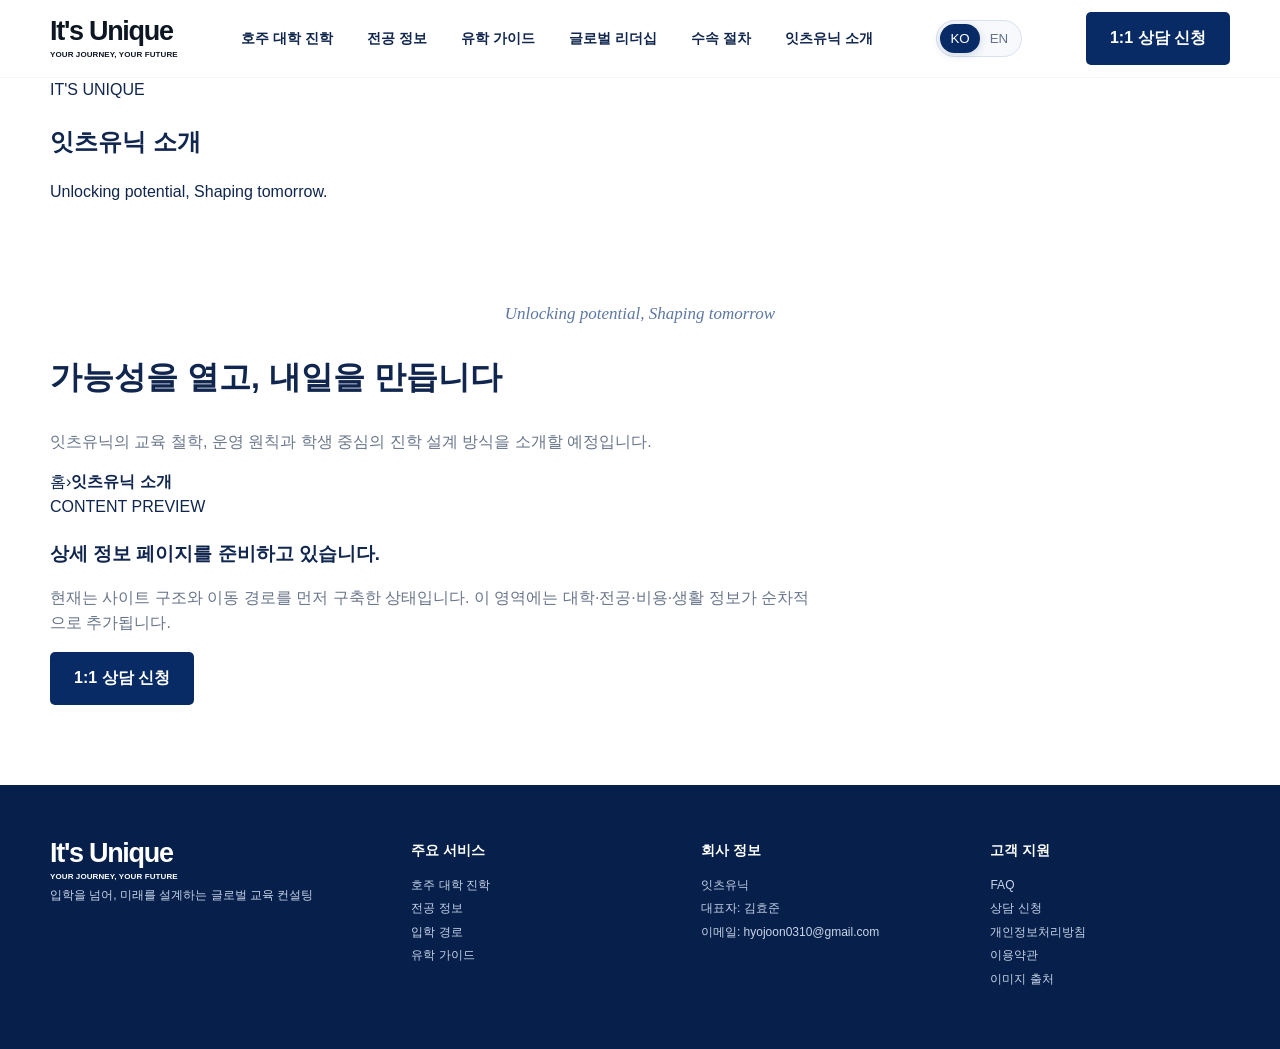
<file: pages/about.html>
<!DOCTYPE html>

<html lang="ko"><head><meta charset="utf-8"/><meta content="width=device-width,initial-scale=1" name="viewport"/><title data-en="About | It’s Unique" data-ko="잇츠유닉 소개 | 잇츠유닉">잇츠유닉 소개 | 잇츠유닉</title><meta content="Unlocking potential, Shaping tomorrow." name="description"/><meta content="#082b65" name="theme-color"/><link href="../assets/images/favicon.png" rel="icon" sizes="192x192" type="image/png"/><link href="../assets/images/apple-touch-icon.png" rel="apple-touch-icon" sizes="180x180"/><link href="../site.webmanifest" rel="manifest"/><link href="https://itsunique.kr/pages/about.html" rel="canonical"/><meta content="index, follow, max-image-preview:large, max-snippet:-1, max-video-preview:-1" name="robots"/><meta content="It's Unique" property="og:site_name"/><meta content="website" property="og:type"/><meta content="ko_KR" property="og:locale"/><meta content="잇츠유닉 소개 | 잇츠유닉" property="og:title"/><meta content="Unlocking potential, Shaping tomorrow." property="og:description"/><meta content="https://itsunique.kr/pages/about.html" property="og:url"/><meta content="https://itsunique.kr/assets/images/og-image.png" property="og:image"/><meta content="image/png" property="og:image:type"/><meta content="1200" property="og:image:width"/><meta content="630" property="og:image:height"/><meta content="It's Unique 호주 대학 진학 컨설팅" property="og:image:alt"/><meta content="summary_large_image" name="twitter:card"/><meta content="잇츠유닉 소개 | 잇츠유닉" name="twitter:title"/><meta content="Unlocking potential, Shaping tomorrow." name="twitter:description"/><meta content="https://itsunique.kr/assets/images/og-image.png" name="twitter:image"/><script type="application/ld+json">{"@context": "https://schema.org", "@type": "WebPage", "name": "잇츠유닉 소개 | 잇츠유닉", "url": "https://itsunique.kr/pages/about.html", "image": "https://itsunique.kr/assets/images/og-image.png"}</script><link href="../assets/css/style.css" rel="stylesheet"/></head><body><header class="site-header"><div class="container header-inner"><a class="brand" href="../index.html">It's Unique<small>YOUR JOURNEY, YOUR FUTURE</small></a><button aria-expanded="false" aria-label="메뉴 열기" class="mobile-toggle" type="button">☰</button><nav class="nav"><a data-en="Australian Universities" data-ko="호주 대학 진학" href="australia.html">호주 대학 진학</a><a data-en="Fields of Study" data-ko="전공 정보" href="majors.html">전공 정보</a><a data-en="Study Abroad Guide" data-ko="유학 가이드" href="guide.html">유학 가이드</a><a data-en="Global Leadership" data-ko="글로벌 리더십" href="leadership.html">글로벌 리더십</a><a data-en="Application Process" data-ko="수속 절차" href="process.html">수속 절차</a><a data-en="About It’s Unique" data-ko="잇츠유닉 소개" href="about.html">잇츠유닉 소개</a></nav><div aria-label="Language selection" class="language-toggle" role="group"><button aria-pressed="true" class="lang-btn is-active" data-lang="ko" type="button">KO</button><button aria-pressed="false" class="lang-btn" data-lang="en" type="button">EN</button></div><a class="btn btn-primary header-cta" data-en="Book a 1:1 Consultation" data-kakao-consult="" data-ko="1:1 상담 신청" href="http://pf.kakao.com/_RPMLG/chat" rel="noopener noreferrer" target="_blank">1:1 상담 신청</a></div></header><main><section class="sub-hero" style="--page-image:url('https://images.unsplash.com/photo-1522202176988-66273c2fd55f?auto=format&amp;fit=crop&amp;w=1800&amp;q=85')"><div class="sub-hero-overlay"></div><div class="container sub-hero-copy"><span>IT'S UNIQUE</span><h1 data-en="About It’s Unique" data-ko="잇츠유닉 소개">잇츠유닉 소개</h1><p>Unlocking potential, Shaping tomorrow.</p></div></section><section class="content-placeholder"><div class="container content-layout"><div><div class="eyebrow align-left">Unlocking potential, Shaping tomorrow</div><h2 data-en="Unlocking potential and shaping tomorrow" data-ko="가능성을 열고, 내일을 만듭니다">가능성을 열고, 내일을 만듭니다</h2><p>잇츠유닉의 교육 철학, 운영 원칙과 학생 중심의 진학 설계 방식을 소개할 예정입니다.</p><div class="breadcrumb"><a data-en="Home" data-ko="홈" href="../index.html">홈</a><span>›</span><strong data-en="About It’s Unique" data-ko="잇츠유닉 소개">잇츠유닉 소개</strong></div></div><div class="ready-card"><span>CONTENT PREVIEW</span><h3 data-en="Detailed information is being prepared." data-ko="상세 정보 페이지를 준비하고 있습니다.">상세 정보 페이지를 준비하고 있습니다.</h3><p data-en="The site structure and navigation are now in place. Detailed university, major, cost and living information will be added in stages." data-ko="현재는 사이트 구조와 이동 경로를 먼저 구축한 상태입니다. 이 영역에는 대학·전공·비용·생활 정보가 순차적으로 추가됩니다.">현재는 사이트 구조와 이동 경로를 먼저 구축한 상태입니다. 이 영역에는 대학·전공·비용·생활 정보가 순차적으로 추가됩니다.</p><a class="btn btn-primary" data-en="Book a 1:1 Consultation" data-kakao-consult="" data-ko="1:1 상담 신청" href="http://pf.kakao.com/_RPMLG/chat" rel="noopener noreferrer" target="_blank">1:1 상담 신청</a></div></div></section></main><footer class="footer"><div class="container footer-grid"><div><div class="brand">It's Unique<small>YOUR JOURNEY, YOUR FUTURE</small></div><p data-en="Global education consulting that designs the future beyond admission" data-ko="입학을 넘어, 미래를 설계하는 글로벌 교육 컨설팅">입학을 넘어, 미래를 설계하는 글로벌 교육 컨설팅</p></div><div><h4 data-en="Key Services" data-ko="주요 서비스">주요 서비스</h4><a data-en="Australian Universities" data-ko="호주 대학 진학" href="australia.html">호주 대학 진학</a><a data-en="Fields of Study" data-ko="전공 정보" href="majors.html">전공 정보</a><a href="pathways.html">입학 경로</a><a data-en="Study Abroad Guide" data-ko="유학 가이드" href="guide.html">유학 가이드</a></div><div><h4 data-en="Company Information" data-ko="회사 정보">회사 정보</h4><p data-en="It’s Unique" data-ko="잇츠유닉">잇츠유닉</p><p data-en="Representative: HYOJUN KIM" data-ko="대표자: 김효준">대표자: 김효준</p><p data-en="Email: hyojoon0310@gmail.com" data-ko="이메일: hyojoon0310@gmail.com">이메일: hyojoon0310@gmail.com</p></div><div><h4 data-en="Customer Support" data-ko="고객 지원">고객 지원</h4><a href="faq.html">FAQ</a><a data-en="Consultation" data-kakao-consult="" data-ko="상담 신청" href="http://pf.kakao.com/_RPMLG/chat" rel="noopener noreferrer" target="_blank">상담 신청</a><a data-en="Privacy Policy" data-ko="개인정보처리방침" href="privacy.html">개인정보처리방침</a><a data-en="Terms of Use" data-ko="이용약관" href="terms.html">이용약관</a><a data-en="Image Credits" data-ko="이미지 출처" href="sources.html">이미지 출처</a></div></div></footer><script src="../assets/js/main.js"></script></body></html>
</file>
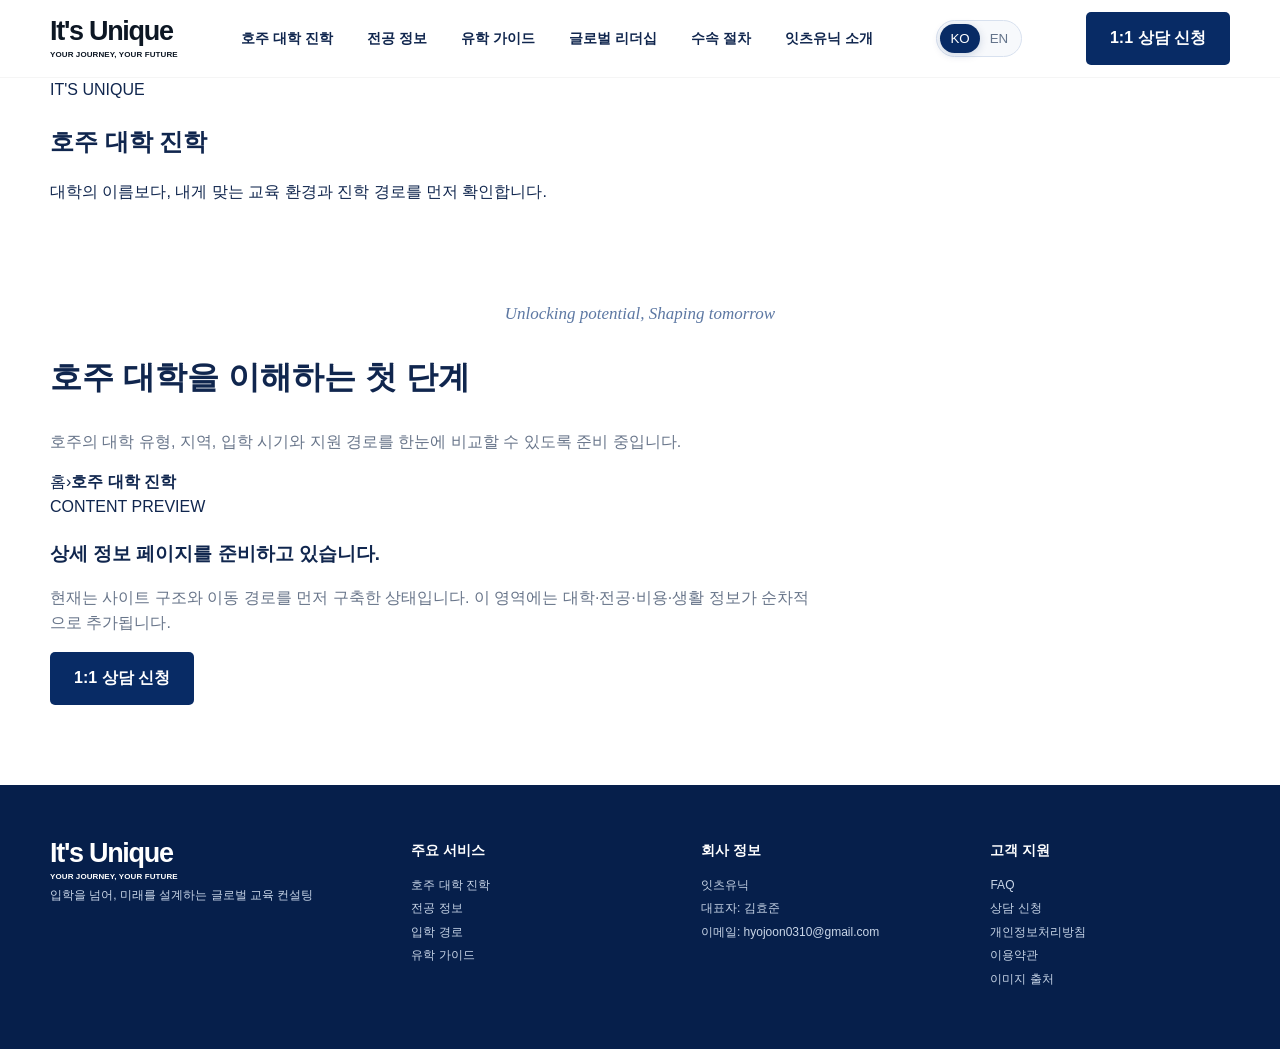
<file: pages/australia.html>
<!DOCTYPE html>

<html lang="ko"><head><meta charset="utf-8"/><meta content="width=device-width,initial-scale=1" name="viewport"/><title data-en="Australian Universities | It’s Unique" data-ko="호주 대학 진학 | 잇츠유닉">호주 대학 진학 | 잇츠유닉</title><meta content="대학의 이름보다, 내게 맞는 교육 환경과 진학 경로를 먼저 확인합니다." name="description"/><meta content="#082b65" name="theme-color"/><link href="../assets/images/favicon.png" rel="icon" sizes="192x192" type="image/png"/><link href="../assets/images/apple-touch-icon.png" rel="apple-touch-icon" sizes="180x180"/><link href="../site.webmanifest" rel="manifest"/><link href="https://itsunique.kr/pages/australia.html" rel="canonical"/><meta content="index, follow, max-image-preview:large, max-snippet:-1, max-video-preview:-1" name="robots"/><meta content="It's Unique" property="og:site_name"/><meta content="website" property="og:type"/><meta content="ko_KR" property="og:locale"/><meta content="호주 대학 진학 | 잇츠유닉" property="og:title"/><meta content="대학의 이름보다, 내게 맞는 교육 환경과 진학 경로를 먼저 확인합니다." property="og:description"/><meta content="https://itsunique.kr/pages/australia.html" property="og:url"/><meta content="https://itsunique.kr/assets/images/og-image.png" property="og:image"/><meta content="image/png" property="og:image:type"/><meta content="1200" property="og:image:width"/><meta content="630" property="og:image:height"/><meta content="It's Unique 호주 대학 진학 컨설팅" property="og:image:alt"/><meta content="summary_large_image" name="twitter:card"/><meta content="호주 대학 진학 | 잇츠유닉" name="twitter:title"/><meta content="대학의 이름보다, 내게 맞는 교육 환경과 진학 경로를 먼저 확인합니다." name="twitter:description"/><meta content="https://itsunique.kr/assets/images/og-image.png" name="twitter:image"/><script type="application/ld+json">{"@context": "https://schema.org", "@type": "WebPage", "name": "호주 대학 진학 | 잇츠유닉", "url": "https://itsunique.kr/pages/australia.html", "image": "https://itsunique.kr/assets/images/og-image.png"}</script><link href="../assets/css/style.css" rel="stylesheet"/></head><body><header class="site-header"><div class="container header-inner"><a class="brand" href="../index.html">It's Unique<small>YOUR JOURNEY, YOUR FUTURE</small></a><button aria-expanded="false" aria-label="메뉴 열기" class="mobile-toggle" type="button">☰</button><nav class="nav"><a data-en="Australian Universities" data-ko="호주 대학 진학" href="australia.html">호주 대학 진학</a><a data-en="Fields of Study" data-ko="전공 정보" href="majors.html">전공 정보</a><a data-en="Study Abroad Guide" data-ko="유학 가이드" href="guide.html">유학 가이드</a><a data-en="Global Leadership" data-ko="글로벌 리더십" href="leadership.html">글로벌 리더십</a><a data-en="Application Process" data-ko="수속 절차" href="process.html">수속 절차</a><a data-en="About It’s Unique" data-ko="잇츠유닉 소개" href="about.html">잇츠유닉 소개</a></nav><div aria-label="Language selection" class="language-toggle" role="group"><button aria-pressed="true" class="lang-btn is-active" data-lang="ko" type="button">KO</button><button aria-pressed="false" class="lang-btn" data-lang="en" type="button">EN</button></div><a class="btn btn-primary header-cta" data-en="Book a 1:1 Consultation" data-kakao-consult="" data-ko="1:1 상담 신청" href="http://pf.kakao.com/_RPMLG/chat" rel="noopener noreferrer" target="_blank">1:1 상담 신청</a></div></header><main><section class="sub-hero" style="--page-image:url('../assets/images/uq-campus.jpg')"><div class="sub-hero-overlay"></div><div class="container sub-hero-copy"><span>IT'S UNIQUE</span><h1 data-en="Australian Universities" data-ko="호주 대학 진학">호주 대학 진학</h1><p data-en="Look beyond university names and identify the learning environment and pathway that suit you." data-ko="대학의 이름보다, 내게 맞는 교육 환경과 진학 경로를 먼저 확인합니다.">대학의 이름보다, 내게 맞는 교육 환경과 진학 경로를 먼저 확인합니다.</p></div></section><section class="content-placeholder"><div class="container content-layout"><div><div class="eyebrow align-left">Unlocking potential, Shaping tomorrow</div><h2 data-en="Your First Step to Understanding Australian Universities" data-ko="호주 대학을 이해하는 첫 단계">호주 대학을 이해하는 첫 단계</h2><p data-en="We are preparing clear comparisons of university types, locations, intakes and application pathways." data-ko="호주의 대학 유형, 지역, 입학 시기와 지원 경로를 한눈에 비교할 수 있도록 준비 중입니다.">호주의 대학 유형, 지역, 입학 시기와 지원 경로를 한눈에 비교할 수 있도록 준비 중입니다.</p><div class="breadcrumb"><a data-en="Home" data-ko="홈" href="../index.html">홈</a><span>›</span><strong data-en="Australian Universities" data-ko="호주 대학 진학">호주 대학 진학</strong></div></div><div class="ready-card"><span>CONTENT PREVIEW</span><h3 data-en="Detailed information is being prepared." data-ko="상세 정보 페이지를 준비하고 있습니다.">상세 정보 페이지를 준비하고 있습니다.</h3><p data-en="The site structure and navigation are now in place. Detailed university, major, cost and living information will be added in stages." data-ko="현재는 사이트 구조와 이동 경로를 먼저 구축한 상태입니다. 이 영역에는 대학·전공·비용·생활 정보가 순차적으로 추가됩니다.">현재는 사이트 구조와 이동 경로를 먼저 구축한 상태입니다. 이 영역에는 대학·전공·비용·생활 정보가 순차적으로 추가됩니다.</p><a class="btn btn-primary" data-en="Book a 1:1 Consultation" data-kakao-consult="" data-ko="1:1 상담 신청" href="http://pf.kakao.com/_RPMLG/chat" rel="noopener noreferrer" target="_blank">1:1 상담 신청</a></div></div></section></main><footer class="footer"><div class="container footer-grid"><div><div class="brand">It's Unique<small>YOUR JOURNEY, YOUR FUTURE</small></div><p data-en="Global education consulting that designs the future beyond admission" data-ko="입학을 넘어, 미래를 설계하는 글로벌 교육 컨설팅">입학을 넘어, 미래를 설계하는 글로벌 교육 컨설팅</p></div><div><h4 data-en="Key Services" data-ko="주요 서비스">주요 서비스</h4><a data-en="Australian Universities" data-ko="호주 대학 진학" href="australia.html">호주 대학 진학</a><a data-en="Fields of Study" data-ko="전공 정보" href="majors.html">전공 정보</a><a href="pathways.html">입학 경로</a><a data-en="Study Abroad Guide" data-ko="유학 가이드" href="guide.html">유학 가이드</a></div><div><h4 data-en="Company Information" data-ko="회사 정보">회사 정보</h4><p data-en="It’s Unique" data-ko="잇츠유닉">잇츠유닉</p><p data-en="Representative: HYOJUN KIM" data-ko="대표자: 김효준">대표자: 김효준</p><p data-en="Email: hyojoon0310@gmail.com" data-ko="이메일: hyojoon0310@gmail.com">이메일: hyojoon0310@gmail.com</p></div><div><h4 data-en="Customer Support" data-ko="고객 지원">고객 지원</h4><a href="faq.html">FAQ</a><a data-en="Consultation" data-kakao-consult="" data-ko="상담 신청" href="http://pf.kakao.com/_RPMLG/chat" rel="noopener noreferrer" target="_blank">상담 신청</a><a data-en="Privacy Policy" data-ko="개인정보처리방침" href="privacy.html">개인정보처리방침</a><a data-en="Terms of Use" data-ko="이용약관" href="terms.html">이용약관</a><a data-en="Image Credits" data-ko="이미지 출처" href="sources.html">이미지 출처</a></div></div></footer><script src="../assets/js/main.js"></script></body></html>
</file>
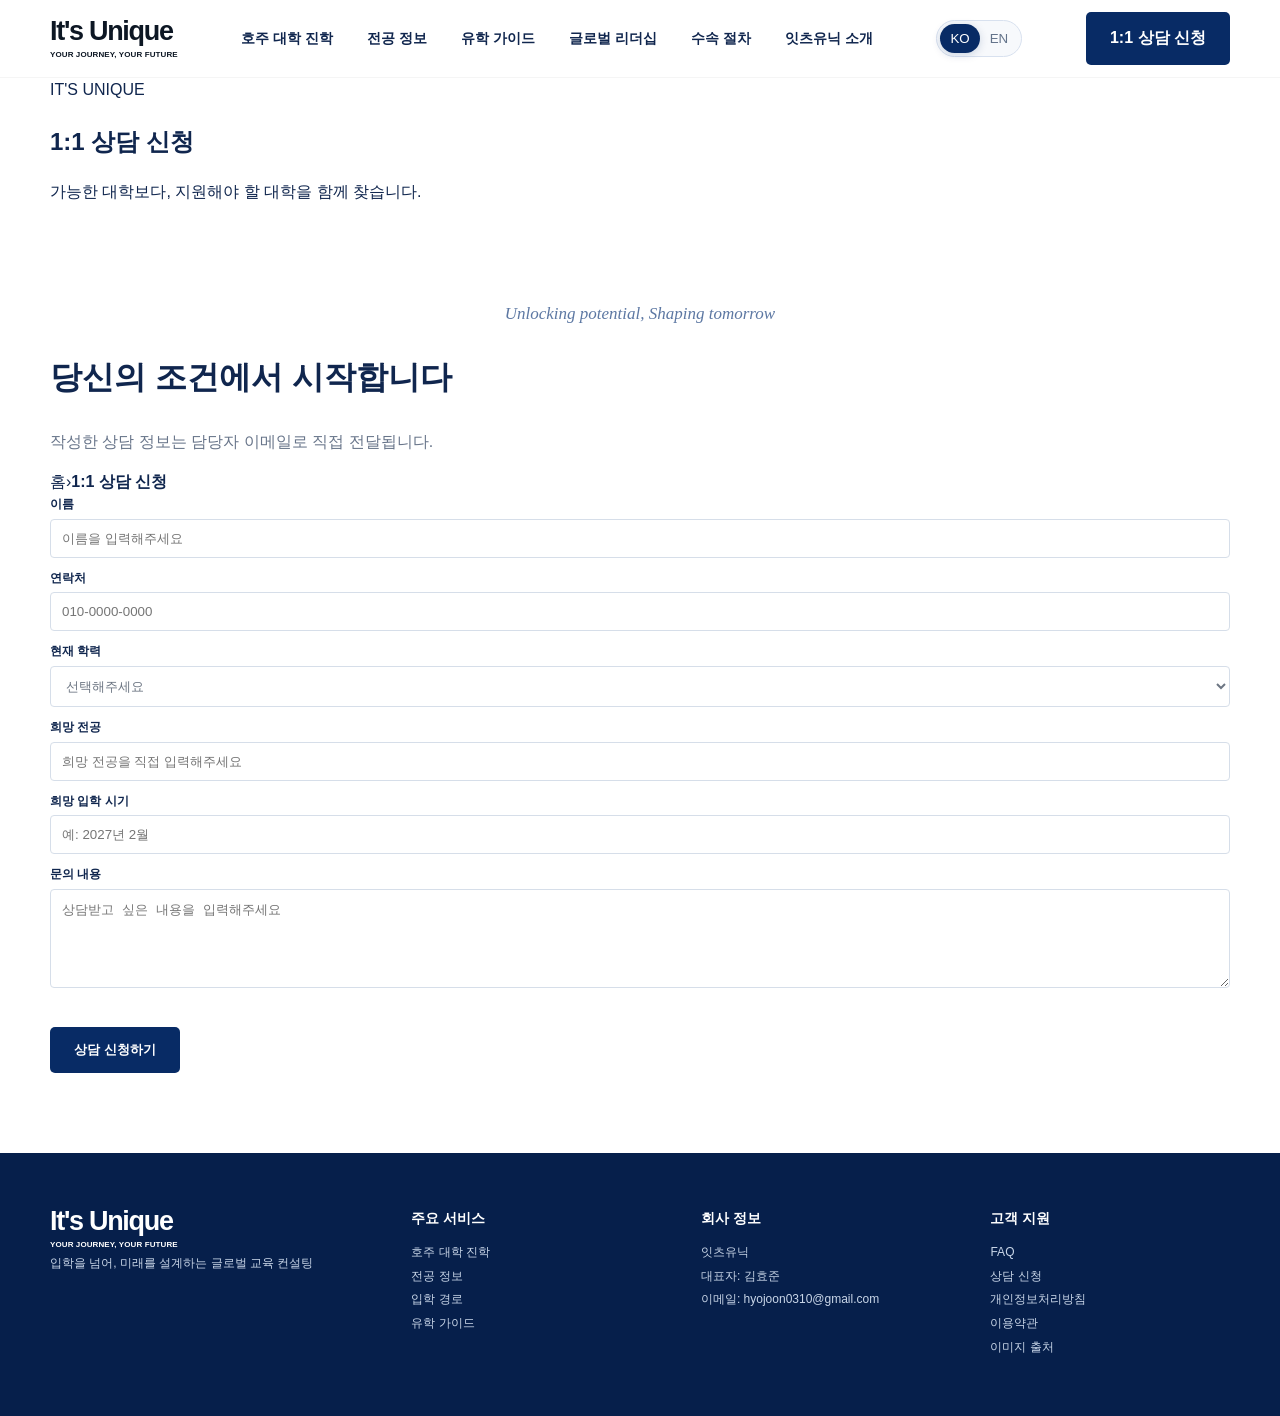
<file: pages/consultation.html>
<!DOCTYPE html>

<html lang="ko"><head><meta charset="utf-8"/><meta content="width=device-width,initial-scale=1" name="viewport"/><title data-en="1:1 Consultation | It’s Unique" data-ko="1:1 상담 신청 | 잇츠유닉">1:1 상담 신청 | 잇츠유닉</title><meta content="가능한 대학보다, 지원해야 할 대학을 함께 찾습니다." name="description"/><meta content="#082b65" name="theme-color"/><link href="../assets/images/favicon.png" rel="icon" sizes="192x192" type="image/png"/><link href="../assets/images/apple-touch-icon.png" rel="apple-touch-icon" sizes="180x180"/><link href="../site.webmanifest" rel="manifest"/><link href="https://itsunique.kr/pages/consultation.html" rel="canonical"/><meta content="index, follow, max-image-preview:large, max-snippet:-1, max-video-preview:-1" name="robots"/><meta content="It's Unique" property="og:site_name"/><meta content="website" property="og:type"/><meta content="ko_KR" property="og:locale"/><meta content="1:1 상담 신청 | 잇츠유닉" property="og:title"/><meta content="가능한 대학보다, 지원해야 할 대학을 함께 찾습니다." property="og:description"/><meta content="https://itsunique.kr/pages/consultation.html" property="og:url"/><meta content="https://itsunique.kr/assets/images/og-image.png" property="og:image"/><meta content="image/png" property="og:image:type"/><meta content="1200" property="og:image:width"/><meta content="630" property="og:image:height"/><meta content="It's Unique 호주 대학 진학 컨설팅" property="og:image:alt"/><meta content="summary_large_image" name="twitter:card"/><meta content="1:1 상담 신청 | 잇츠유닉" name="twitter:title"/><meta content="가능한 대학보다, 지원해야 할 대학을 함께 찾습니다." name="twitter:description"/><meta content="https://itsunique.kr/assets/images/og-image.png" name="twitter:image"/><script type="application/ld+json">{"@context": "https://schema.org", "@type": "WebPage", "name": "1:1 상담 신청 | 잇츠유닉", "url": "https://itsunique.kr/pages/consultation.html", "image": "https://itsunique.kr/assets/images/og-image.png"}</script><link href="../assets/css/style.css" rel="stylesheet"/></head><body><header class="site-header"><div class="container header-inner"><a class="brand" href="../index.html">It's Unique<small>YOUR JOURNEY, YOUR FUTURE</small></a><button aria-expanded="false" aria-label="메뉴 열기" class="mobile-toggle" type="button">☰</button><nav class="nav"><a data-en="Australian Universities" data-ko="호주 대학 진학" href="australia.html">호주 대학 진학</a><a data-en="Fields of Study" data-ko="전공 정보" href="majors.html">전공 정보</a><a data-en="Study Abroad Guide" data-ko="유학 가이드" href="guide.html">유학 가이드</a><a data-en="Global Leadership" data-ko="글로벌 리더십" href="leadership.html">글로벌 리더십</a><a data-en="Application Process" data-ko="수속 절차" href="process.html">수속 절차</a><a data-en="About It’s Unique" data-ko="잇츠유닉 소개" href="about.html">잇츠유닉 소개</a></nav><div aria-label="Language selection" class="language-toggle" role="group"><button aria-pressed="true" class="lang-btn is-active" data-lang="ko" type="button">KO</button><button aria-pressed="false" class="lang-btn" data-lang="en" type="button">EN</button></div><a class="btn btn-primary header-cta" data-en="Book a 1:1 Consultation" data-kakao-consult="" data-ko="1:1 상담 신청" href="http://pf.kakao.com/_RPMLG/chat" rel="noopener noreferrer" target="_blank">1:1 상담 신청</a></div></header><main><section class="sub-hero" style="--page-image:url('https://images.unsplash.com/photo-1551836022-d5d88e9218df?auto=format&amp;fit=crop&amp;w=1800&amp;q=85')"><div class="sub-hero-overlay"></div><div class="container sub-hero-copy"><span>IT'S UNIQUE</span><h1 data-en="Book a 1:1 Consultation" data-ko="1:1 상담 신청">1:1 상담 신청</h1><p data-en="We help you find the university you should apply to—not merely one you can enter." data-ko="가능한 대학보다, 지원해야 할 대학을 함께 찾습니다.">가능한 대학보다, 지원해야 할 대학을 함께 찾습니다.</p></div></section><section class="content-placeholder"><div class="container content-layout"><div><div class="eyebrow align-left">Unlocking potential, Shaping tomorrow</div><h2 data-en="We Start with Your Circumstances" data-ko="당신의 조건에서 시작합니다">당신의 조건에서 시작합니다</h2><p data-en="Your completed consultation details are sent directly to our consultant by email." data-ko="작성한 상담 정보는 담당자 이메일로 직접 전달됩니다.">작성한 상담 정보는 담당자 이메일로 직접 전달됩니다.</p><div class="breadcrumb"><a data-en="Home" data-ko="홈" href="../index.html">홈</a><span>›</span><strong data-en="Book a 1:1 Consultation" data-ko="1:1 상담 신청">1:1 상담 신청</strong></div></div><form class="detail-form" data-consult-form="" data-email="hyojoon0310@gmail.com"><div class="field"><label data-en="Name" data-ko="이름">이름</label><input autocomplete="name" data-placeholder-en="Enter your name" data-placeholder-ko="이름을 입력해주세요" name="name" placeholder="이름을 입력해주세요" required=""/></div><div class="field"><label data-en="Phone" data-ko="연락처">연락처</label><input autocomplete="tel" inputmode="tel" name="phone" placeholder="010-0000-0000" required=""/></div><div class="field"><label data-en="Current Education" data-ko="현재 학력">현재 학력</label><select name="education" required=""><option data-en="Please select" data-ko="선택해주세요" value="">선택해주세요</option><option data-en="Currently in High School" data-ko="고등학교 재학">고등학교 재학</option><option data-en="High School Graduate" data-ko="고등학교 졸업">고등학교 졸업</option><option data-en="Currently at University" data-ko="대학교 재학">대학교 재학</option><option data-en="University Graduate" data-ko="대학교 졸업">대학교 졸업</option></select></div><div class="field"><label data-en="Preferred Major" data-ko="희망 전공">희망 전공</label><input data-placeholder-en="Enter your preferred major" data-placeholder-ko="희망 전공을 직접 입력해주세요" name="major" placeholder="희망 전공을 직접 입력해주세요" required=""/></div><div class="field"><label data-en="Preferred Intake" data-ko="희망 입학 시기">희망 입학 시기</label><input data-placeholder-en="e.g. February 2027" data-placeholder-ko="예: 2027년 2월" name="entry_period" placeholder="예: 2027년 2월" required=""/></div><div class="field"><label data-en="Message" data-ko="문의 내용">문의 내용</label><textarea data-placeholder-en="Tell us what you would like to discuss" data-placeholder-ko="상담받고 싶은 내용을 입력해주세요" name="message" placeholder="상담받고 싶은 내용을 입력해주세요" rows="5"></textarea></div><input name="_subject" type="hidden" value="[잇츠유닉] 새로운 1:1 상담 신청"/><input name="page_url" type="hidden" value=""/><input aria-hidden="true" autocomplete="off" class="form-honeypot" name="_honey" tabindex="-1" type="text"/><p aria-live="polite" class="form-status" data-form-status=""></p><button class="btn btn-primary" data-en="Submit Consultation Request" data-ko="상담 신청하기" data-submit-en="Submit Consultation Request" data-submit-ko="상담 신청하기" type="submit">상담 신청하기</button></form></div></section></main><footer class="footer"><div class="container footer-grid"><div><div class="brand">It's Unique<small>YOUR JOURNEY, YOUR FUTURE</small></div><p data-en="Global education consulting that designs the future beyond admission" data-ko="입학을 넘어, 미래를 설계하는 글로벌 교육 컨설팅">입학을 넘어, 미래를 설계하는 글로벌 교육 컨설팅</p></div><div><h4 data-en="Key Services" data-ko="주요 서비스">주요 서비스</h4><a data-en="Australian Universities" data-ko="호주 대학 진학" href="australia.html">호주 대학 진학</a><a data-en="Fields of Study" data-ko="전공 정보" href="majors.html">전공 정보</a><a href="pathways.html">입학 경로</a><a data-en="Study Abroad Guide" data-ko="유학 가이드" href="guide.html">유학 가이드</a></div><div><h4 data-en="Company Information" data-ko="회사 정보">회사 정보</h4><p data-en="It’s Unique" data-ko="잇츠유닉">잇츠유닉</p><p data-en="Representative: HYOJUN KIM" data-ko="대표자: 김효준">대표자: 김효준</p><p data-en="Email: hyojoon0310@gmail.com" data-ko="이메일: hyojoon0310@gmail.com">이메일: hyojoon0310@gmail.com</p></div><div><h4 data-en="Customer Support" data-ko="고객 지원">고객 지원</h4><a href="faq.html">FAQ</a><a data-en="Consultation" data-kakao-consult="" data-ko="상담 신청" href="http://pf.kakao.com/_RPMLG/chat" rel="noopener noreferrer" target="_blank">상담 신청</a><a data-en="Privacy Policy" data-ko="개인정보처리방침" href="privacy.html">개인정보처리방침</a><a data-en="Terms of Use" data-ko="이용약관" href="terms.html">이용약관</a><a data-en="Image Credits" data-ko="이미지 출처" href="sources.html">이미지 출처</a></div></div></footer><script src="../assets/js/main.js"></script></body></html>
</file>
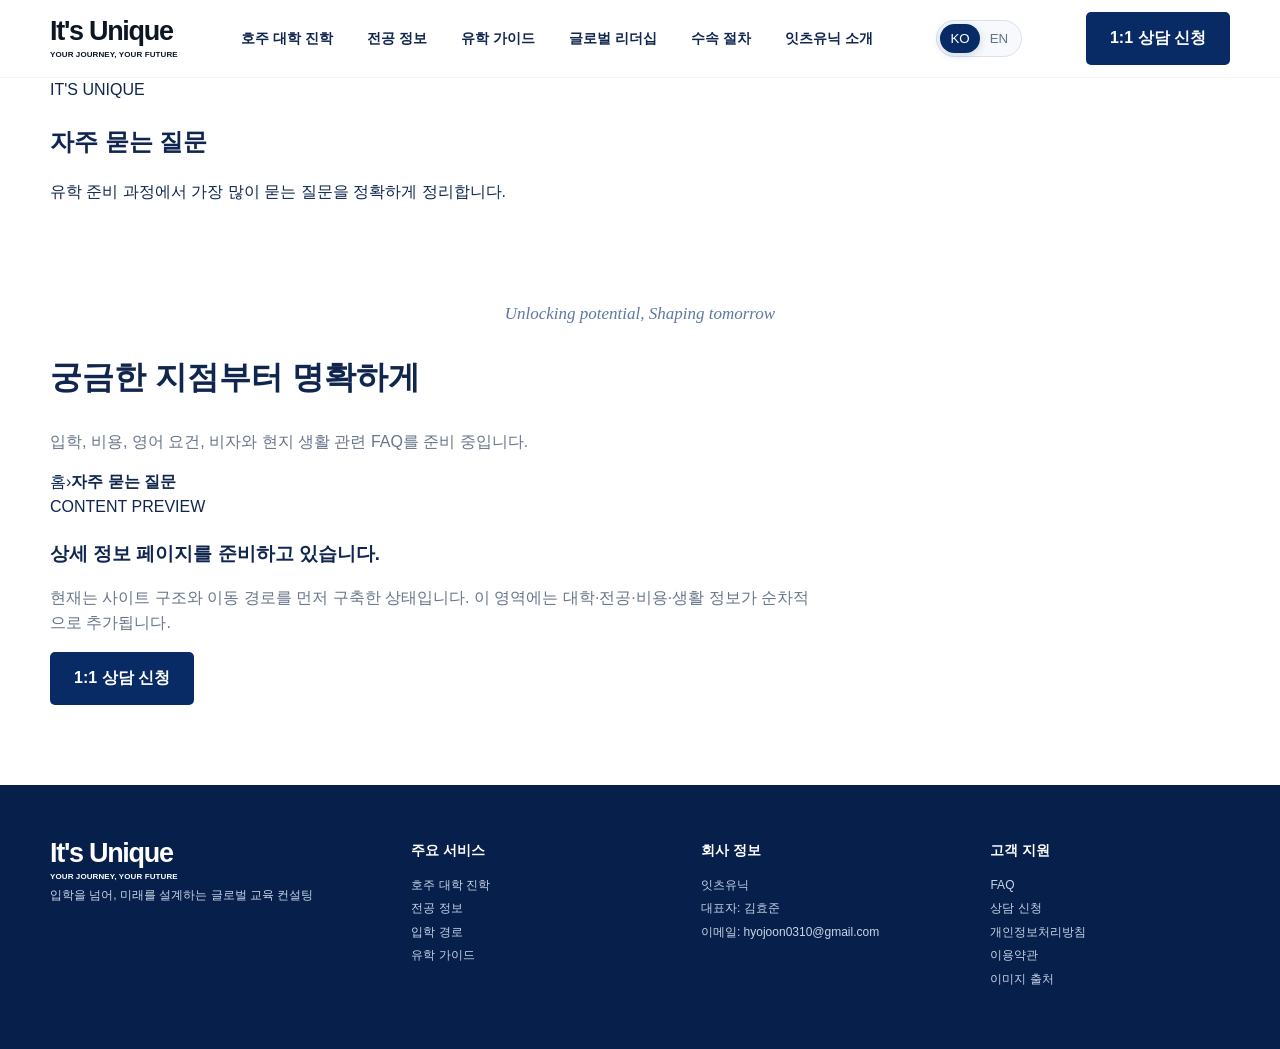
<file: pages/faq.html>
<!DOCTYPE html>

<html lang="ko"><head><meta charset="utf-8"/><meta content="width=device-width,initial-scale=1" name="viewport"/><title data-en="FAQ | It’s Unique" data-ko="자주 묻는 질문 | 잇츠유닉">자주 묻는 질문 | 잇츠유닉</title><meta content="유학 준비 과정에서 가장 많이 묻는 질문을 정확하게 정리합니다." name="description"/><meta content="#082b65" name="theme-color"/><link href="../assets/images/favicon.png" rel="icon" sizes="192x192" type="image/png"/><link href="../assets/images/apple-touch-icon.png" rel="apple-touch-icon" sizes="180x180"/><link href="../site.webmanifest" rel="manifest"/><link href="https://itsunique.kr/pages/faq.html" rel="canonical"/><meta content="index, follow, max-image-preview:large, max-snippet:-1, max-video-preview:-1" name="robots"/><meta content="It's Unique" property="og:site_name"/><meta content="website" property="og:type"/><meta content="ko_KR" property="og:locale"/><meta content="자주 묻는 질문 | 잇츠유닉" property="og:title"/><meta content="유학 준비 과정에서 가장 많이 묻는 질문을 정확하게 정리합니다." property="og:description"/><meta content="https://itsunique.kr/pages/faq.html" property="og:url"/><meta content="https://itsunique.kr/assets/images/og-image.png" property="og:image"/><meta content="image/png" property="og:image:type"/><meta content="1200" property="og:image:width"/><meta content="630" property="og:image:height"/><meta content="It's Unique 호주 대학 진학 컨설팅" property="og:image:alt"/><meta content="summary_large_image" name="twitter:card"/><meta content="자주 묻는 질문 | 잇츠유닉" name="twitter:title"/><meta content="유학 준비 과정에서 가장 많이 묻는 질문을 정확하게 정리합니다." name="twitter:description"/><meta content="https://itsunique.kr/assets/images/og-image.png" name="twitter:image"/><script type="application/ld+json">{"@context": "https://schema.org", "@type": "WebPage", "name": "자주 묻는 질문 | 잇츠유닉", "url": "https://itsunique.kr/pages/faq.html", "image": "https://itsunique.kr/assets/images/og-image.png"}</script><link href="../assets/css/style.css" rel="stylesheet"/></head><body><header class="site-header"><div class="container header-inner"><a class="brand" href="../index.html">It's Unique<small>YOUR JOURNEY, YOUR FUTURE</small></a><button aria-expanded="false" aria-label="메뉴 열기" class="mobile-toggle" type="button">☰</button><nav class="nav"><a data-en="Australian Universities" data-ko="호주 대학 진학" href="australia.html">호주 대학 진학</a><a data-en="Fields of Study" data-ko="전공 정보" href="majors.html">전공 정보</a><a data-en="Study Abroad Guide" data-ko="유학 가이드" href="guide.html">유학 가이드</a><a data-en="Global Leadership" data-ko="글로벌 리더십" href="leadership.html">글로벌 리더십</a><a data-en="Application Process" data-ko="수속 절차" href="process.html">수속 절차</a><a data-en="About It’s Unique" data-ko="잇츠유닉 소개" href="about.html">잇츠유닉 소개</a></nav><div aria-label="Language selection" class="language-toggle" role="group"><button aria-pressed="true" class="lang-btn is-active" data-lang="ko" type="button">KO</button><button aria-pressed="false" class="lang-btn" data-lang="en" type="button">EN</button></div><a class="btn btn-primary header-cta" data-en="Book a 1:1 Consultation" data-kakao-consult="" data-ko="1:1 상담 신청" href="http://pf.kakao.com/_RPMLG/chat" rel="noopener noreferrer" target="_blank">1:1 상담 신청</a></div></header><main><section class="sub-hero" style="--page-image:url('https://images.unsplash.com/photo-1454165804606-c3d57bc86b40?auto=format&amp;fit=crop&amp;w=1800&amp;q=85')"><div class="sub-hero-overlay"></div><div class="container sub-hero-copy"><span>IT'S UNIQUE</span><h1 data-en="Frequently Asked Questions" data-ko="자주 묻는 질문">자주 묻는 질문</h1><p data-en="Clear answers to the most common questions about studying abroad." data-ko="유학 준비 과정에서 가장 많이 묻는 질문을 정확하게 정리합니다.">유학 준비 과정에서 가장 많이 묻는 질문을 정확하게 정리합니다.</p></div></section><section class="content-placeholder"><div class="container content-layout"><div><div class="eyebrow align-left">Unlocking potential, Shaping tomorrow</div><h2 data-en="Clarity Starts with Your Questions" data-ko="궁금한 지점부터 명확하게">궁금한 지점부터 명확하게</h2><p data-en="We are preparing FAQs on admission, costs, English requirements, visas and local life." data-ko="입학, 비용, 영어 요건, 비자와 현지 생활 관련 FAQ를 준비 중입니다.">입학, 비용, 영어 요건, 비자와 현지 생활 관련 FAQ를 준비 중입니다.</p><div class="breadcrumb"><a data-en="Home" data-ko="홈" href="../index.html">홈</a><span>›</span><strong data-en="Frequently Asked Questions" data-ko="자주 묻는 질문">자주 묻는 질문</strong></div></div><div class="ready-card"><span>CONTENT PREVIEW</span><h3 data-en="Detailed information is being prepared." data-ko="상세 정보 페이지를 준비하고 있습니다.">상세 정보 페이지를 준비하고 있습니다.</h3><p data-en="The site structure and navigation are now in place. Detailed university, major, cost and living information will be added in stages." data-ko="현재는 사이트 구조와 이동 경로를 먼저 구축한 상태입니다. 이 영역에는 대학·전공·비용·생활 정보가 순차적으로 추가됩니다.">현재는 사이트 구조와 이동 경로를 먼저 구축한 상태입니다. 이 영역에는 대학·전공·비용·생활 정보가 순차적으로 추가됩니다.</p><a class="btn btn-primary" data-en="Book a 1:1 Consultation" data-kakao-consult="" data-ko="1:1 상담 신청" href="http://pf.kakao.com/_RPMLG/chat" rel="noopener noreferrer" target="_blank">1:1 상담 신청</a></div></div></section></main><footer class="footer"><div class="container footer-grid"><div><div class="brand">It's Unique<small>YOUR JOURNEY, YOUR FUTURE</small></div><p data-en="Global education consulting that designs the future beyond admission" data-ko="입학을 넘어, 미래를 설계하는 글로벌 교육 컨설팅">입학을 넘어, 미래를 설계하는 글로벌 교육 컨설팅</p></div><div><h4 data-en="Key Services" data-ko="주요 서비스">주요 서비스</h4><a data-en="Australian Universities" data-ko="호주 대학 진학" href="australia.html">호주 대학 진학</a><a data-en="Fields of Study" data-ko="전공 정보" href="majors.html">전공 정보</a><a href="pathways.html">입학 경로</a><a data-en="Study Abroad Guide" data-ko="유학 가이드" href="guide.html">유학 가이드</a></div><div><h4 data-en="Company Information" data-ko="회사 정보">회사 정보</h4><p data-en="It’s Unique" data-ko="잇츠유닉">잇츠유닉</p><p data-en="Representative: HYOJUN KIM" data-ko="대표자: 김효준">대표자: 김효준</p><p data-en="Email: hyojoon0310@gmail.com" data-ko="이메일: hyojoon0310@gmail.com">이메일: hyojoon0310@gmail.com</p></div><div><h4 data-en="Customer Support" data-ko="고객 지원">고객 지원</h4><a href="faq.html">FAQ</a><a data-en="Consultation" data-kakao-consult="" data-ko="상담 신청" href="http://pf.kakao.com/_RPMLG/chat" rel="noopener noreferrer" target="_blank">상담 신청</a><a data-en="Privacy Policy" data-ko="개인정보처리방침" href="privacy.html">개인정보처리방침</a><a data-en="Terms of Use" data-ko="이용약관" href="terms.html">이용약관</a><a data-en="Image Credits" data-ko="이미지 출처" href="sources.html">이미지 출처</a></div></div></footer><script src="../assets/js/main.js"></script></body></html>
</file>
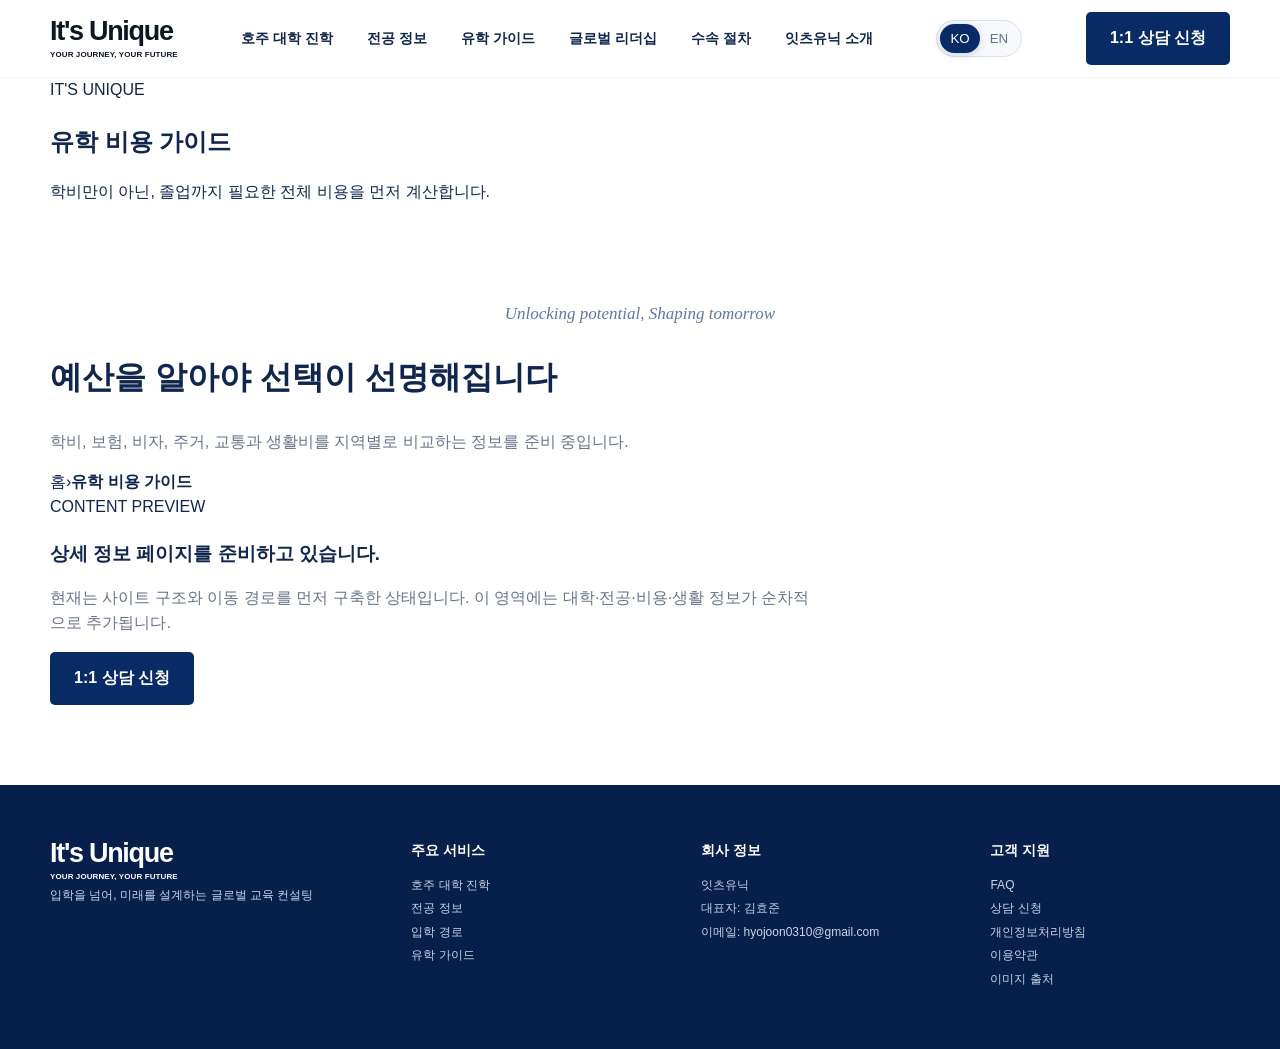
<file: pages/guide.html>
<!DOCTYPE html>

<html lang="ko"><head><meta charset="utf-8"/><meta content="width=device-width,initial-scale=1" name="viewport"/><title data-en="Study Cost Guide | It’s Unique" data-ko="유학 비용 가이드 | 잇츠유닉">유학 비용 가이드 | 잇츠유닉</title><meta content="학비만이 아닌, 졸업까지 필요한 전체 비용을 먼저 계산합니다." name="description"/><meta content="#082b65" name="theme-color"/><link href="../assets/images/favicon.png" rel="icon" sizes="192x192" type="image/png"/><link href="../assets/images/apple-touch-icon.png" rel="apple-touch-icon" sizes="180x180"/><link href="../site.webmanifest" rel="manifest"/><link href="https://itsunique.kr/pages/guide.html" rel="canonical"/><meta content="index, follow, max-image-preview:large, max-snippet:-1, max-video-preview:-1" name="robots"/><meta content="It's Unique" property="og:site_name"/><meta content="website" property="og:type"/><meta content="ko_KR" property="og:locale"/><meta content="유학 비용 가이드 | 잇츠유닉" property="og:title"/><meta content="학비만이 아닌, 졸업까지 필요한 전체 비용을 먼저 계산합니다." property="og:description"/><meta content="https://itsunique.kr/pages/guide.html" property="og:url"/><meta content="https://itsunique.kr/assets/images/og-image.png" property="og:image"/><meta content="image/png" property="og:image:type"/><meta content="1200" property="og:image:width"/><meta content="630" property="og:image:height"/><meta content="It's Unique 호주 대학 진학 컨설팅" property="og:image:alt"/><meta content="summary_large_image" name="twitter:card"/><meta content="유학 비용 가이드 | 잇츠유닉" name="twitter:title"/><meta content="학비만이 아닌, 졸업까지 필요한 전체 비용을 먼저 계산합니다." name="twitter:description"/><meta content="https://itsunique.kr/assets/images/og-image.png" name="twitter:image"/><script type="application/ld+json">{"@context": "https://schema.org", "@type": "WebPage", "name": "유학 비용 가이드 | 잇츠유닉", "url": "https://itsunique.kr/pages/guide.html", "image": "https://itsunique.kr/assets/images/og-image.png"}</script><link href="../assets/css/style.css" rel="stylesheet"/></head><body><header class="site-header"><div class="container header-inner"><a class="brand" href="../index.html">It's Unique<small>YOUR JOURNEY, YOUR FUTURE</small></a><button aria-expanded="false" aria-label="메뉴 열기" class="mobile-toggle" type="button">☰</button><nav class="nav"><a data-en="Australian Universities" data-ko="호주 대학 진학" href="australia.html">호주 대학 진학</a><a data-en="Fields of Study" data-ko="전공 정보" href="majors.html">전공 정보</a><a data-en="Study Abroad Guide" data-ko="유학 가이드" href="guide.html">유학 가이드</a><a data-en="Global Leadership" data-ko="글로벌 리더십" href="leadership.html">글로벌 리더십</a><a data-en="Application Process" data-ko="수속 절차" href="process.html">수속 절차</a><a data-en="About It’s Unique" data-ko="잇츠유닉 소개" href="about.html">잇츠유닉 소개</a></nav><div aria-label="Language selection" class="language-toggle" role="group"><button aria-pressed="true" class="lang-btn is-active" data-lang="ko" type="button">KO</button><button aria-pressed="false" class="lang-btn" data-lang="en" type="button">EN</button></div><a class="btn btn-primary header-cta" data-en="Book a 1:1 Consultation" data-kakao-consult="" data-ko="1:1 상담 신청" href="http://pf.kakao.com/_RPMLG/chat" rel="noopener noreferrer" target="_blank">1:1 상담 신청</a></div></header><main><section class="sub-hero" style="--page-image:url('https://images.unsplash.com/photo-1554224155-6726b3ff858f?auto=format&amp;fit=crop&amp;w=1800&amp;q=85')"><div class="sub-hero-overlay"></div><div class="container sub-hero-copy"><span>IT'S UNIQUE</span><h1 data-en="Study Cost Guide" data-ko="유학 비용 가이드">유학 비용 가이드</h1><p data-en="Plan the full cost through graduation—not tuition alone." data-ko="학비만이 아닌, 졸업까지 필요한 전체 비용을 먼저 계산합니다.">학비만이 아닌, 졸업까지 필요한 전체 비용을 먼저 계산합니다.</p></div></section><section class="content-placeholder"><div class="container content-layout"><div><div class="eyebrow align-left">Unlocking potential, Shaping tomorrow</div><h2 data-en="A Clear Budget Leads to Better Choices" data-ko="예산을 알아야 선택이 선명해집니다">예산을 알아야 선택이 선명해집니다</h2><p data-en="We are preparing regional comparisons of tuition, insurance, visas, housing, transport and living costs." data-ko="학비, 보험, 비자, 주거, 교통과 생활비를 지역별로 비교하는 정보를 준비 중입니다.">학비, 보험, 비자, 주거, 교통과 생활비를 지역별로 비교하는 정보를 준비 중입니다.</p><div class="breadcrumb"><a data-en="Home" data-ko="홈" href="../index.html">홈</a><span>›</span><strong data-en="Study Cost Guide" data-ko="유학 비용 가이드">유학 비용 가이드</strong></div></div><div class="ready-card"><span>CONTENT PREVIEW</span><h3 data-en="Detailed information is being prepared." data-ko="상세 정보 페이지를 준비하고 있습니다.">상세 정보 페이지를 준비하고 있습니다.</h3><p data-en="The site structure and navigation are now in place. Detailed university, major, cost and living information will be added in stages." data-ko="현재는 사이트 구조와 이동 경로를 먼저 구축한 상태입니다. 이 영역에는 대학·전공·비용·생활 정보가 순차적으로 추가됩니다.">현재는 사이트 구조와 이동 경로를 먼저 구축한 상태입니다. 이 영역에는 대학·전공·비용·생활 정보가 순차적으로 추가됩니다.</p><a class="btn btn-primary" data-en="Book a 1:1 Consultation" data-kakao-consult="" data-ko="1:1 상담 신청" href="http://pf.kakao.com/_RPMLG/chat" rel="noopener noreferrer" target="_blank">1:1 상담 신청</a></div></div></section></main><footer class="footer"><div class="container footer-grid"><div><div class="brand">It's Unique<small>YOUR JOURNEY, YOUR FUTURE</small></div><p data-en="Global education consulting that designs the future beyond admission" data-ko="입학을 넘어, 미래를 설계하는 글로벌 교육 컨설팅">입학을 넘어, 미래를 설계하는 글로벌 교육 컨설팅</p></div><div><h4 data-en="Key Services" data-ko="주요 서비스">주요 서비스</h4><a data-en="Australian Universities" data-ko="호주 대학 진학" href="australia.html">호주 대학 진학</a><a data-en="Fields of Study" data-ko="전공 정보" href="majors.html">전공 정보</a><a href="pathways.html">입학 경로</a><a data-en="Study Abroad Guide" data-ko="유학 가이드" href="guide.html">유학 가이드</a></div><div><h4 data-en="Company Information" data-ko="회사 정보">회사 정보</h4><p data-en="It’s Unique" data-ko="잇츠유닉">잇츠유닉</p><p data-en="Representative: HYOJUN KIM" data-ko="대표자: 김효준">대표자: 김효준</p><p data-en="Email: hyojoon0310@gmail.com" data-ko="이메일: hyojoon0310@gmail.com">이메일: hyojoon0310@gmail.com</p></div><div><h4 data-en="Customer Support" data-ko="고객 지원">고객 지원</h4><a href="faq.html">FAQ</a><a data-en="Consultation" data-kakao-consult="" data-ko="상담 신청" href="http://pf.kakao.com/_RPMLG/chat" rel="noopener noreferrer" target="_blank">상담 신청</a><a data-en="Privacy Policy" data-ko="개인정보처리방침" href="privacy.html">개인정보처리방침</a><a data-en="Terms of Use" data-ko="이용약관" href="terms.html">이용약관</a><a data-en="Image Credits" data-ko="이미지 출처" href="sources.html">이미지 출처</a></div></div></footer><script src="../assets/js/main.js"></script></body></html>
</file>
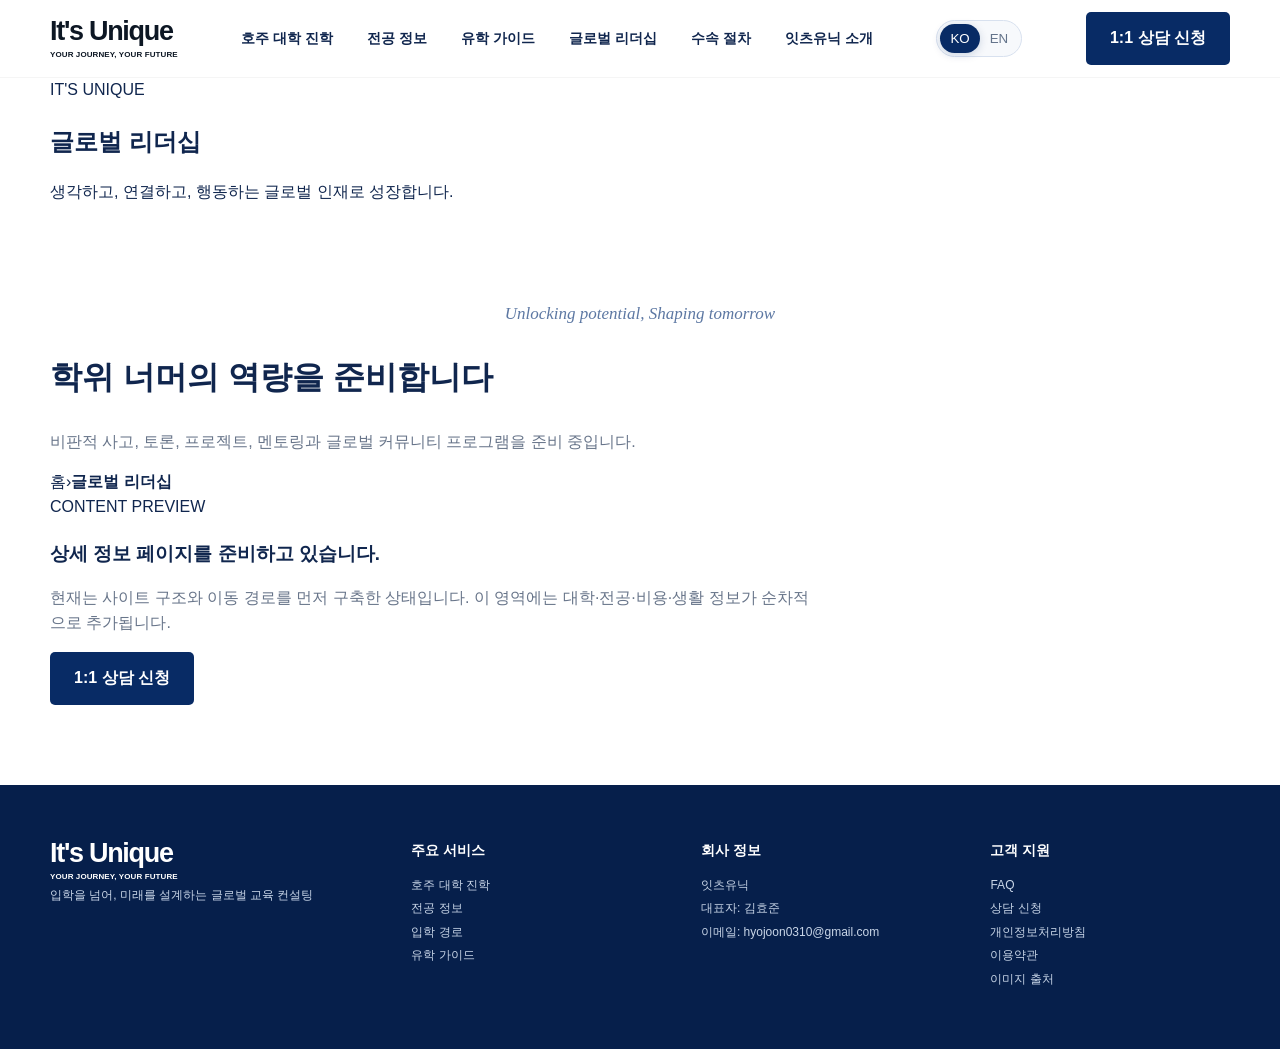
<file: pages/leadership.html>
<!DOCTYPE html>

<html lang="ko"><head><meta charset="utf-8"/><meta content="width=device-width,initial-scale=1" name="viewport"/><title data-en="Global Leadership | It’s Unique" data-ko="글로벌 리더십 | 잇츠유닉">글로벌 리더십 | 잇츠유닉</title><meta content="생각하고, 연결하고, 행동하는 글로벌 인재로 성장합니다." name="description"/><meta content="#082b65" name="theme-color"/><link href="../assets/images/favicon.png" rel="icon" sizes="192x192" type="image/png"/><link href="../assets/images/apple-touch-icon.png" rel="apple-touch-icon" sizes="180x180"/><link href="../site.webmanifest" rel="manifest"/><link href="https://itsunique.kr/pages/leadership.html" rel="canonical"/><meta content="index, follow, max-image-preview:large, max-snippet:-1, max-video-preview:-1" name="robots"/><meta content="It's Unique" property="og:site_name"/><meta content="website" property="og:type"/><meta content="ko_KR" property="og:locale"/><meta content="글로벌 리더십 | 잇츠유닉" property="og:title"/><meta content="생각하고, 연결하고, 행동하는 글로벌 인재로 성장합니다." property="og:description"/><meta content="https://itsunique.kr/pages/leadership.html" property="og:url"/><meta content="https://itsunique.kr/assets/images/og-image.png" property="og:image"/><meta content="image/png" property="og:image:type"/><meta content="1200" property="og:image:width"/><meta content="630" property="og:image:height"/><meta content="It's Unique 호주 대학 진학 컨설팅" property="og:image:alt"/><meta content="summary_large_image" name="twitter:card"/><meta content="글로벌 리더십 | 잇츠유닉" name="twitter:title"/><meta content="생각하고, 연결하고, 행동하는 글로벌 인재로 성장합니다." name="twitter:description"/><meta content="https://itsunique.kr/assets/images/og-image.png" name="twitter:image"/><script type="application/ld+json">{"@context": "https://schema.org", "@type": "WebPage", "name": "글로벌 리더십 | 잇츠유닉", "url": "https://itsunique.kr/pages/leadership.html", "image": "https://itsunique.kr/assets/images/og-image.png"}</script><link href="../assets/css/style.css" rel="stylesheet"/></head><body><header class="site-header"><div class="container header-inner"><a class="brand" href="../index.html">It's Unique<small>YOUR JOURNEY, YOUR FUTURE</small></a><button aria-expanded="false" aria-label="메뉴 열기" class="mobile-toggle" type="button">☰</button><nav class="nav"><a data-en="Australian Universities" data-ko="호주 대학 진학" href="australia.html">호주 대학 진학</a><a data-en="Fields of Study" data-ko="전공 정보" href="majors.html">전공 정보</a><a data-en="Study Abroad Guide" data-ko="유학 가이드" href="guide.html">유학 가이드</a><a data-en="Global Leadership" data-ko="글로벌 리더십" href="leadership.html">글로벌 리더십</a><a data-en="Application Process" data-ko="수속 절차" href="process.html">수속 절차</a><a data-en="About It’s Unique" data-ko="잇츠유닉 소개" href="about.html">잇츠유닉 소개</a></nav><div aria-label="Language selection" class="language-toggle" role="group"><button aria-pressed="true" class="lang-btn is-active" data-lang="ko" type="button">KO</button><button aria-pressed="false" class="lang-btn" data-lang="en" type="button">EN</button></div><a class="btn btn-primary header-cta" data-en="Book a 1:1 Consultation" data-kakao-consult="" data-ko="1:1 상담 신청" href="http://pf.kakao.com/_RPMLG/chat" rel="noopener noreferrer" target="_blank">1:1 상담 신청</a></div></header><main><section class="sub-hero" style="--page-image:url('https://images.unsplash.com/photo-1521737711867-e3b97375f902?auto=format&amp;fit=crop&amp;w=1800&amp;q=85')"><div class="sub-hero-overlay"></div><div class="container sub-hero-copy"><span>IT'S UNIQUE</span><h1 data-en="Global Leadership" data-ko="글로벌 리더십">글로벌 리더십</h1><p data-en="Grow into a global talent who thinks, connects and acts." data-ko="생각하고, 연결하고, 행동하는 글로벌 인재로 성장합니다.">생각하고, 연결하고, 행동하는 글로벌 인재로 성장합니다.</p></div></section><section class="content-placeholder"><div class="container content-layout"><div><div class="eyebrow align-left">Unlocking potential, Shaping tomorrow</div><h2 data-en="Prepare Skills Beyond the Degree" data-ko="학위 너머의 역량을 준비합니다">학위 너머의 역량을 준비합니다</h2><p data-en="We are preparing programs in critical thinking, discussion, projects, mentoring and global community building." data-ko="비판적 사고, 토론, 프로젝트, 멘토링과 글로벌 커뮤니티 프로그램을 준비 중입니다.">비판적 사고, 토론, 프로젝트, 멘토링과 글로벌 커뮤니티 프로그램을 준비 중입니다.</p><div class="breadcrumb"><a data-en="Home" data-ko="홈" href="../index.html">홈</a><span>›</span><strong data-en="Global Leadership" data-ko="글로벌 리더십">글로벌 리더십</strong></div></div><div class="ready-card"><span>CONTENT PREVIEW</span><h3 data-en="Detailed information is being prepared." data-ko="상세 정보 페이지를 준비하고 있습니다.">상세 정보 페이지를 준비하고 있습니다.</h3><p data-en="The site structure and navigation are now in place. Detailed university, major, cost and living information will be added in stages." data-ko="현재는 사이트 구조와 이동 경로를 먼저 구축한 상태입니다. 이 영역에는 대학·전공·비용·생활 정보가 순차적으로 추가됩니다.">현재는 사이트 구조와 이동 경로를 먼저 구축한 상태입니다. 이 영역에는 대학·전공·비용·생활 정보가 순차적으로 추가됩니다.</p><a class="btn btn-primary" data-en="Book a 1:1 Consultation" data-kakao-consult="" data-ko="1:1 상담 신청" href="http://pf.kakao.com/_RPMLG/chat" rel="noopener noreferrer" target="_blank">1:1 상담 신청</a></div></div></section></main><footer class="footer"><div class="container footer-grid"><div><div class="brand">It's Unique<small>YOUR JOURNEY, YOUR FUTURE</small></div><p data-en="Global education consulting that designs the future beyond admission" data-ko="입학을 넘어, 미래를 설계하는 글로벌 교육 컨설팅">입학을 넘어, 미래를 설계하는 글로벌 교육 컨설팅</p></div><div><h4 data-en="Key Services" data-ko="주요 서비스">주요 서비스</h4><a data-en="Australian Universities" data-ko="호주 대학 진학" href="australia.html">호주 대학 진학</a><a data-en="Fields of Study" data-ko="전공 정보" href="majors.html">전공 정보</a><a href="pathways.html">입학 경로</a><a data-en="Study Abroad Guide" data-ko="유학 가이드" href="guide.html">유학 가이드</a></div><div><h4 data-en="Company Information" data-ko="회사 정보">회사 정보</h4><p data-en="It’s Unique" data-ko="잇츠유닉">잇츠유닉</p><p data-en="Representative: HYOJUN KIM" data-ko="대표자: 김효준">대표자: 김효준</p><p data-en="Email: hyojoon0310@gmail.com" data-ko="이메일: hyojoon0310@gmail.com">이메일: hyojoon0310@gmail.com</p></div><div><h4 data-en="Customer Support" data-ko="고객 지원">고객 지원</h4><a href="faq.html">FAQ</a><a data-en="Consultation" data-kakao-consult="" data-ko="상담 신청" href="http://pf.kakao.com/_RPMLG/chat" rel="noopener noreferrer" target="_blank">상담 신청</a><a data-en="Privacy Policy" data-ko="개인정보처리방침" href="privacy.html">개인정보처리방침</a><a data-en="Terms of Use" data-ko="이용약관" href="terms.html">이용약관</a><a data-en="Image Credits" data-ko="이미지 출처" href="sources.html">이미지 출처</a></div></div></footer><script src="../assets/js/main.js"></script></body></html>
</file>
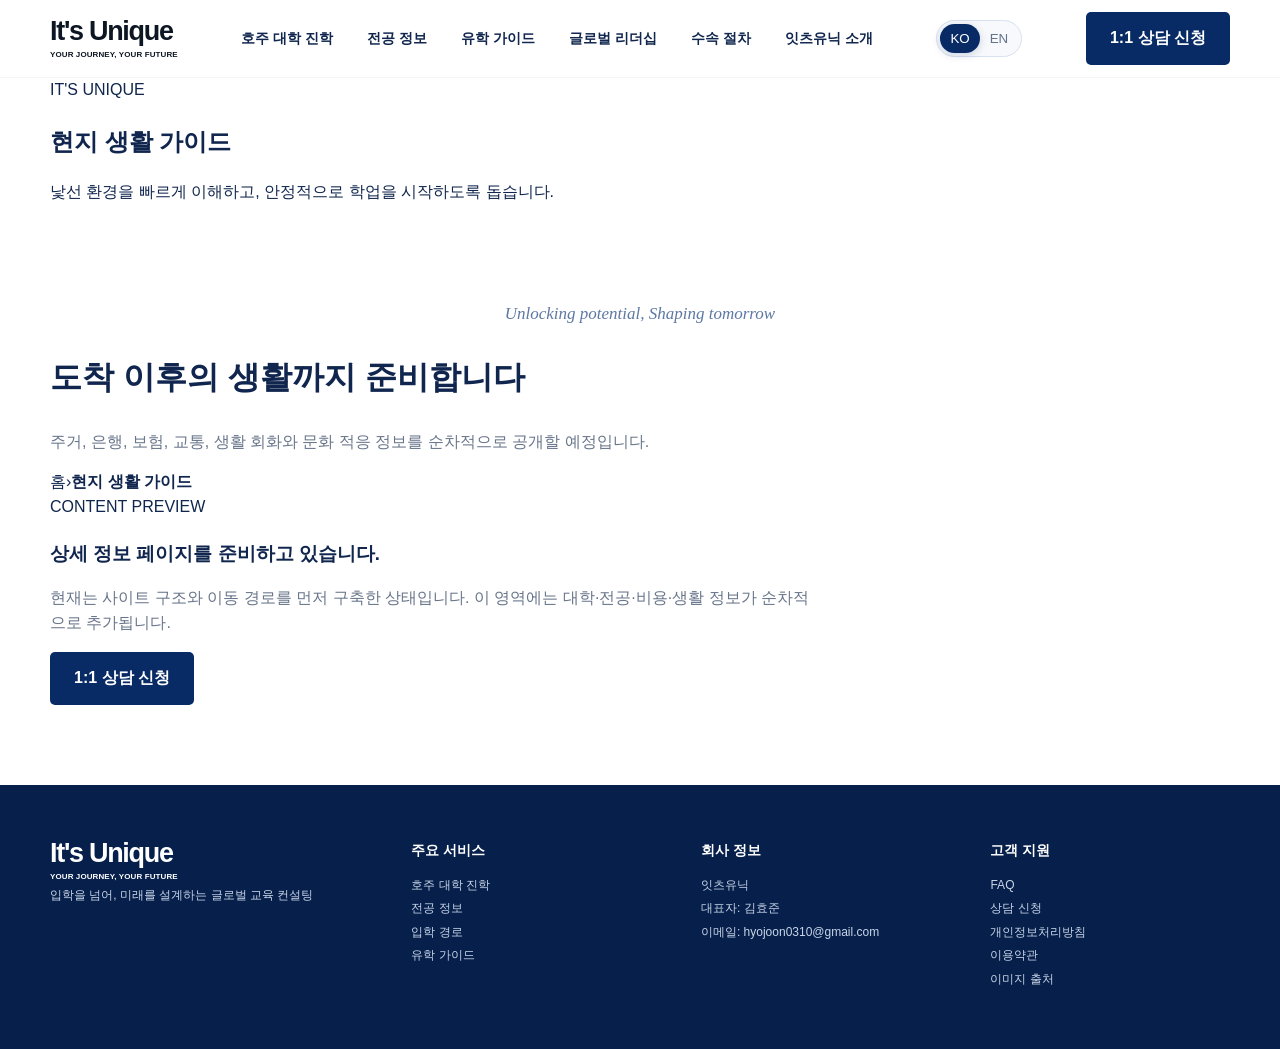
<file: pages/life.html>
<!DOCTYPE html>

<html lang="ko"><head><meta charset="utf-8"/><meta content="width=device-width,initial-scale=1" name="viewport"/><title data-en="Living in Australia | It’s Unique" data-ko="현지 생활 가이드 | 잇츠유닉">현지 생활 가이드 | 잇츠유닉</title><meta content="낯선 환경을 빠르게 이해하고, 안정적으로 학업을 시작하도록 돕습니다." name="description"/><meta content="#082b65" name="theme-color"/><link href="../assets/images/favicon.png" rel="icon" sizes="192x192" type="image/png"/><link href="../assets/images/apple-touch-icon.png" rel="apple-touch-icon" sizes="180x180"/><link href="../site.webmanifest" rel="manifest"/><link href="https://itsunique.kr/pages/life.html" rel="canonical"/><meta content="index, follow, max-image-preview:large, max-snippet:-1, max-video-preview:-1" name="robots"/><meta content="It's Unique" property="og:site_name"/><meta content="website" property="og:type"/><meta content="ko_KR" property="og:locale"/><meta content="현지 생활 가이드 | 잇츠유닉" property="og:title"/><meta content="낯선 환경을 빠르게 이해하고, 안정적으로 학업을 시작하도록 돕습니다." property="og:description"/><meta content="https://itsunique.kr/pages/life.html" property="og:url"/><meta content="https://itsunique.kr/assets/images/og-image.png" property="og:image"/><meta content="image/png" property="og:image:type"/><meta content="1200" property="og:image:width"/><meta content="630" property="og:image:height"/><meta content="It's Unique 호주 대학 진학 컨설팅" property="og:image:alt"/><meta content="summary_large_image" name="twitter:card"/><meta content="현지 생활 가이드 | 잇츠유닉" name="twitter:title"/><meta content="낯선 환경을 빠르게 이해하고, 안정적으로 학업을 시작하도록 돕습니다." name="twitter:description"/><meta content="https://itsunique.kr/assets/images/og-image.png" name="twitter:image"/><script type="application/ld+json">{"@context": "https://schema.org", "@type": "WebPage", "name": "현지 생활 가이드 | 잇츠유닉", "url": "https://itsunique.kr/pages/life.html", "image": "https://itsunique.kr/assets/images/og-image.png"}</script><link href="../assets/css/style.css" rel="stylesheet"/></head><body><header class="site-header"><div class="container header-inner"><a class="brand" href="../index.html">It's Unique<small>YOUR JOURNEY, YOUR FUTURE</small></a><button aria-expanded="false" aria-label="메뉴 열기" class="mobile-toggle" type="button">☰</button><nav class="nav"><a data-en="Australian Universities" data-ko="호주 대학 진학" href="australia.html">호주 대학 진학</a><a data-en="Fields of Study" data-ko="전공 정보" href="majors.html">전공 정보</a><a data-en="Study Abroad Guide" data-ko="유학 가이드" href="guide.html">유학 가이드</a><a data-en="Global Leadership" data-ko="글로벌 리더십" href="leadership.html">글로벌 리더십</a><a data-en="Application Process" data-ko="수속 절차" href="process.html">수속 절차</a><a data-en="About It’s Unique" data-ko="잇츠유닉 소개" href="about.html">잇츠유닉 소개</a></nav><div aria-label="Language selection" class="language-toggle" role="group"><button aria-pressed="true" class="lang-btn is-active" data-lang="ko" type="button">KO</button><button aria-pressed="false" class="lang-btn" data-lang="en" type="button">EN</button></div><a class="btn btn-primary header-cta" data-en="Book a 1:1 Consultation" data-kakao-consult="" data-ko="1:1 상담 신청" href="http://pf.kakao.com/_RPMLG/chat" rel="noopener noreferrer" target="_blank">1:1 상담 신청</a></div></header><main><section class="sub-hero" style="--page-image:url('https://images.unsplash.com/photo-1543269865-cbf427effbad?auto=format&amp;fit=crop&amp;w=1800&amp;q=85')"><div class="sub-hero-overlay"></div><div class="container sub-hero-copy"><span>IT'S UNIQUE</span><h1 data-en="Living in Australia" data-ko="현지 생활 가이드">현지 생활 가이드</h1><p>낯선 환경을 빠르게 이해하고, 안정적으로 학업을 시작하도록 돕습니다.</p></div></section><section class="content-placeholder"><div class="container content-layout"><div><div class="eyebrow align-left">Unlocking potential, Shaping tomorrow</div><h2 data-en="Prepare for Life After Arrival" data-ko="도착 이후의 생활까지 준비합니다">도착 이후의 생활까지 준비합니다</h2><p data-en="Guides to housing, banking, insurance, transport, practical language and cultural adjustment will be released in stages." data-ko="주거, 은행, 보험, 교통, 생활 회화와 문화 적응 정보를 순차적으로 공개할 예정입니다.">주거, 은행, 보험, 교통, 생활 회화와 문화 적응 정보를 순차적으로 공개할 예정입니다.</p><div class="breadcrumb"><a data-en="Home" data-ko="홈" href="../index.html">홈</a><span>›</span><strong data-en="Living in Australia" data-ko="현지 생활 가이드">현지 생활 가이드</strong></div></div><div class="ready-card"><span>CONTENT PREVIEW</span><h3 data-en="Detailed information is being prepared." data-ko="상세 정보 페이지를 준비하고 있습니다.">상세 정보 페이지를 준비하고 있습니다.</h3><p data-en="The site structure and navigation are now in place. Detailed university, major, cost and living information will be added in stages." data-ko="현재는 사이트 구조와 이동 경로를 먼저 구축한 상태입니다. 이 영역에는 대학·전공·비용·생활 정보가 순차적으로 추가됩니다.">현재는 사이트 구조와 이동 경로를 먼저 구축한 상태입니다. 이 영역에는 대학·전공·비용·생활 정보가 순차적으로 추가됩니다.</p><a class="btn btn-primary" data-en="Book a 1:1 Consultation" data-kakao-consult="" data-ko="1:1 상담 신청" href="http://pf.kakao.com/_RPMLG/chat" rel="noopener noreferrer" target="_blank">1:1 상담 신청</a></div></div></section></main><footer class="footer"><div class="container footer-grid"><div><div class="brand">It's Unique<small>YOUR JOURNEY, YOUR FUTURE</small></div><p data-en="Global education consulting that designs the future beyond admission" data-ko="입학을 넘어, 미래를 설계하는 글로벌 교육 컨설팅">입학을 넘어, 미래를 설계하는 글로벌 교육 컨설팅</p></div><div><h4 data-en="Key Services" data-ko="주요 서비스">주요 서비스</h4><a data-en="Australian Universities" data-ko="호주 대학 진학" href="australia.html">호주 대학 진학</a><a data-en="Fields of Study" data-ko="전공 정보" href="majors.html">전공 정보</a><a href="pathways.html">입학 경로</a><a data-en="Study Abroad Guide" data-ko="유학 가이드" href="guide.html">유학 가이드</a></div><div><h4 data-en="Company Information" data-ko="회사 정보">회사 정보</h4><p data-en="It’s Unique" data-ko="잇츠유닉">잇츠유닉</p><p data-en="Representative: HYOJUN KIM" data-ko="대표자: 김효준">대표자: 김효준</p><p data-en="Email: hyojoon0310@gmail.com" data-ko="이메일: hyojoon0310@gmail.com">이메일: hyojoon0310@gmail.com</p></div><div><h4 data-en="Customer Support" data-ko="고객 지원">고객 지원</h4><a href="faq.html">FAQ</a><a data-en="Consultation" data-kakao-consult="" data-ko="상담 신청" href="http://pf.kakao.com/_RPMLG/chat" rel="noopener noreferrer" target="_blank">상담 신청</a><a data-en="Privacy Policy" data-ko="개인정보처리방침" href="privacy.html">개인정보처리방침</a><a data-en="Terms of Use" data-ko="이용약관" href="terms.html">이용약관</a><a data-en="Image Credits" data-ko="이미지 출처" href="sources.html">이미지 출처</a></div></div></footer><script src="../assets/js/main.js"></script></body></html>
</file>
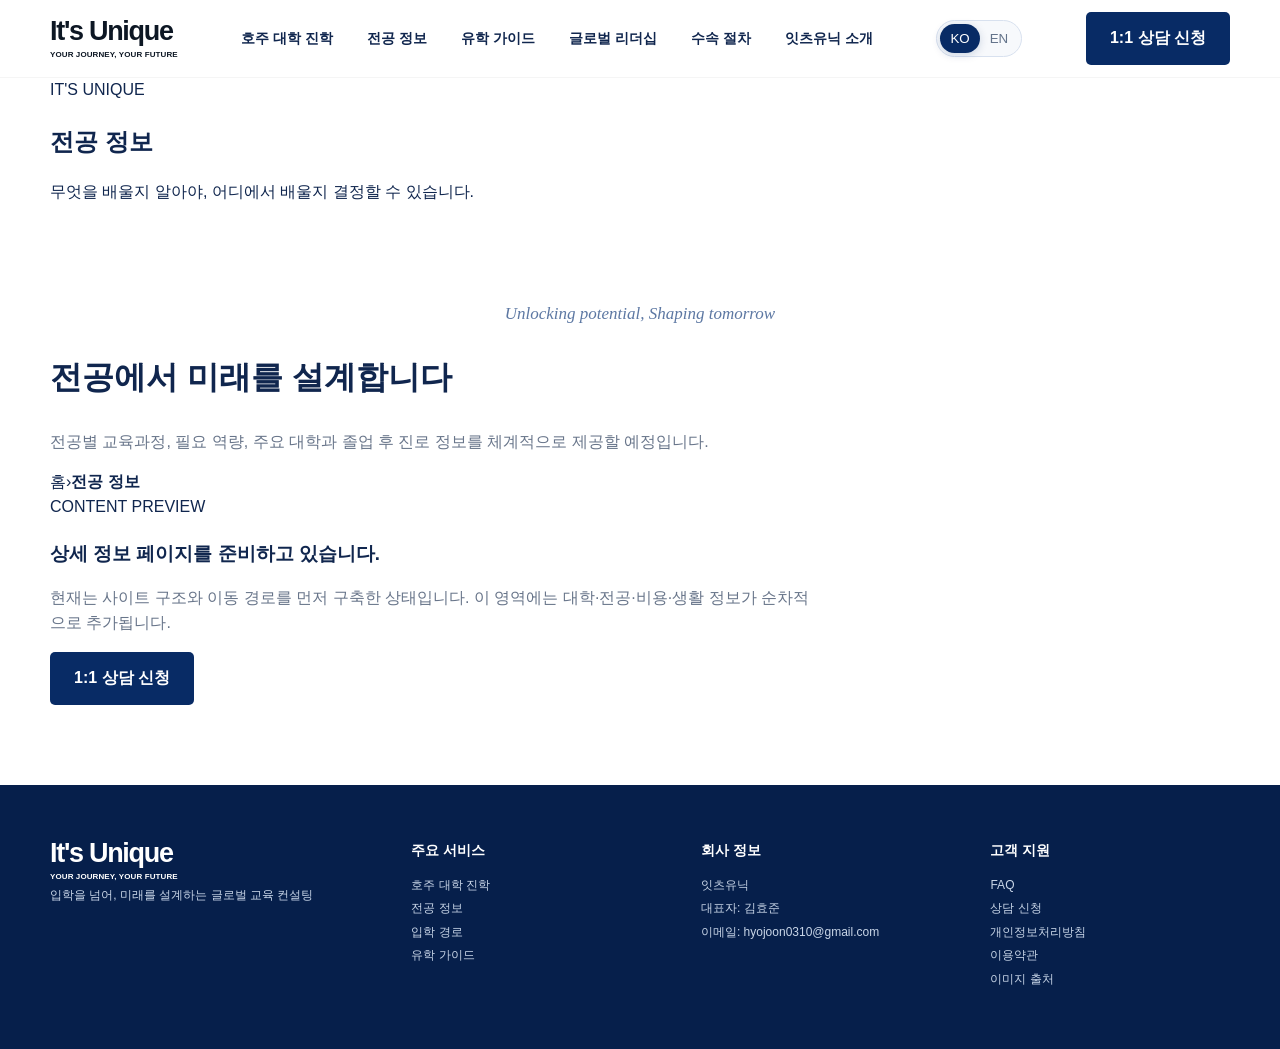
<file: pages/majors.html>
<!DOCTYPE html>

<html lang="ko"><head><meta charset="utf-8"/><meta content="width=device-width,initial-scale=1" name="viewport"/><title data-en="Fields of Study | It’s Unique" data-ko="전공 정보 | 잇츠유닉">전공 정보 | 잇츠유닉</title><meta content="무엇을 배울지 알아야, 어디에서 배울지 결정할 수 있습니다." name="description"/><meta content="#082b65" name="theme-color"/><link href="../assets/images/favicon.png" rel="icon" sizes="192x192" type="image/png"/><link href="../assets/images/apple-touch-icon.png" rel="apple-touch-icon" sizes="180x180"/><link href="../site.webmanifest" rel="manifest"/><link href="https://itsunique.kr/pages/majors.html" rel="canonical"/><meta content="index, follow, max-image-preview:large, max-snippet:-1, max-video-preview:-1" name="robots"/><meta content="It's Unique" property="og:site_name"/><meta content="website" property="og:type"/><meta content="ko_KR" property="og:locale"/><meta content="전공 정보 | 잇츠유닉" property="og:title"/><meta content="무엇을 배울지 알아야, 어디에서 배울지 결정할 수 있습니다." property="og:description"/><meta content="https://itsunique.kr/pages/majors.html" property="og:url"/><meta content="https://itsunique.kr/assets/images/og-image.png" property="og:image"/><meta content="image/png" property="og:image:type"/><meta content="1200" property="og:image:width"/><meta content="630" property="og:image:height"/><meta content="It's Unique 호주 대학 진학 컨설팅" property="og:image:alt"/><meta content="summary_large_image" name="twitter:card"/><meta content="전공 정보 | 잇츠유닉" name="twitter:title"/><meta content="무엇을 배울지 알아야, 어디에서 배울지 결정할 수 있습니다." name="twitter:description"/><meta content="https://itsunique.kr/assets/images/og-image.png" name="twitter:image"/><script type="application/ld+json">{"@context": "https://schema.org", "@type": "WebPage", "name": "전공 정보 | 잇츠유닉", "url": "https://itsunique.kr/pages/majors.html", "image": "https://itsunique.kr/assets/images/og-image.png"}</script><link href="../assets/css/style.css" rel="stylesheet"/></head><body><header class="site-header"><div class="container header-inner"><a class="brand" href="../index.html">It's Unique<small>YOUR JOURNEY, YOUR FUTURE</small></a><button aria-expanded="false" aria-label="메뉴 열기" class="mobile-toggle" type="button">☰</button><nav class="nav"><a data-en="Australian Universities" data-ko="호주 대학 진학" href="australia.html">호주 대학 진학</a><a data-en="Fields of Study" data-ko="전공 정보" href="majors.html">전공 정보</a><a data-en="Study Abroad Guide" data-ko="유학 가이드" href="guide.html">유학 가이드</a><a data-en="Global Leadership" data-ko="글로벌 리더십" href="leadership.html">글로벌 리더십</a><a data-en="Application Process" data-ko="수속 절차" href="process.html">수속 절차</a><a data-en="About It’s Unique" data-ko="잇츠유닉 소개" href="about.html">잇츠유닉 소개</a></nav><div aria-label="Language selection" class="language-toggle" role="group"><button aria-pressed="true" class="lang-btn is-active" data-lang="ko" type="button">KO</button><button aria-pressed="false" class="lang-btn" data-lang="en" type="button">EN</button></div><a class="btn btn-primary header-cta" data-en="Book a 1:1 Consultation" data-kakao-consult="" data-ko="1:1 상담 신청" href="http://pf.kakao.com/_RPMLG/chat" rel="noopener noreferrer" target="_blank">1:1 상담 신청</a></div></header><main><section class="sub-hero" style="--page-image:url('https://images.unsplash.com/photo-1523240795612-9a054b0db644?auto=format&amp;fit=crop&amp;w=1800&amp;q=85')"><div class="sub-hero-overlay"></div><div class="container sub-hero-copy"><span>IT'S UNIQUE</span><h1 data-en="Fields of Study" data-ko="전공 정보">전공 정보</h1><p data-en="Know what you want to learn before deciding where to study." data-ko="무엇을 배울지 알아야, 어디에서 배울지 결정할 수 있습니다.">무엇을 배울지 알아야, 어디에서 배울지 결정할 수 있습니다.</p></div></section><section class="content-placeholder"><div class="container content-layout"><div><div class="eyebrow align-left">Unlocking potential, Shaping tomorrow</div><h2 data-en="Design Your Future Through Your Major" data-ko="전공에서 미래를 설계합니다">전공에서 미래를 설계합니다</h2><p data-en="We will provide structured information on curricula, required capabilities, leading universities and graduate careers." data-ko="전공별 교육과정, 필요 역량, 주요 대학과 졸업 후 진로 정보를 체계적으로 제공할 예정입니다.">전공별 교육과정, 필요 역량, 주요 대학과 졸업 후 진로 정보를 체계적으로 제공할 예정입니다.</p><div class="breadcrumb"><a data-en="Home" data-ko="홈" href="../index.html">홈</a><span>›</span><strong data-en="Fields of Study" data-ko="전공 정보">전공 정보</strong></div></div><div class="ready-card"><span>CONTENT PREVIEW</span><h3 data-en="Detailed information is being prepared." data-ko="상세 정보 페이지를 준비하고 있습니다.">상세 정보 페이지를 준비하고 있습니다.</h3><p data-en="The site structure and navigation are now in place. Detailed university, major, cost and living information will be added in stages." data-ko="현재는 사이트 구조와 이동 경로를 먼저 구축한 상태입니다. 이 영역에는 대학·전공·비용·생활 정보가 순차적으로 추가됩니다.">현재는 사이트 구조와 이동 경로를 먼저 구축한 상태입니다. 이 영역에는 대학·전공·비용·생활 정보가 순차적으로 추가됩니다.</p><a class="btn btn-primary" data-en="Book a 1:1 Consultation" data-kakao-consult="" data-ko="1:1 상담 신청" href="http://pf.kakao.com/_RPMLG/chat" rel="noopener noreferrer" target="_blank">1:1 상담 신청</a></div></div></section></main><footer class="footer"><div class="container footer-grid"><div><div class="brand">It's Unique<small>YOUR JOURNEY, YOUR FUTURE</small></div><p data-en="Global education consulting that designs the future beyond admission" data-ko="입학을 넘어, 미래를 설계하는 글로벌 교육 컨설팅">입학을 넘어, 미래를 설계하는 글로벌 교육 컨설팅</p></div><div><h4 data-en="Key Services" data-ko="주요 서비스">주요 서비스</h4><a data-en="Australian Universities" data-ko="호주 대학 진학" href="australia.html">호주 대학 진학</a><a data-en="Fields of Study" data-ko="전공 정보" href="majors.html">전공 정보</a><a href="pathways.html">입학 경로</a><a data-en="Study Abroad Guide" data-ko="유학 가이드" href="guide.html">유학 가이드</a></div><div><h4 data-en="Company Information" data-ko="회사 정보">회사 정보</h4><p data-en="It’s Unique" data-ko="잇츠유닉">잇츠유닉</p><p data-en="Representative: HYOJUN KIM" data-ko="대표자: 김효준">대표자: 김효준</p><p data-en="Email: hyojoon0310@gmail.com" data-ko="이메일: hyojoon0310@gmail.com">이메일: hyojoon0310@gmail.com</p></div><div><h4 data-en="Customer Support" data-ko="고객 지원">고객 지원</h4><a href="faq.html">FAQ</a><a data-en="Consultation" data-kakao-consult="" data-ko="상담 신청" href="http://pf.kakao.com/_RPMLG/chat" rel="noopener noreferrer" target="_blank">상담 신청</a><a data-en="Privacy Policy" data-ko="개인정보처리방침" href="privacy.html">개인정보처리방침</a><a data-en="Terms of Use" data-ko="이용약관" href="terms.html">이용약관</a><a data-en="Image Credits" data-ko="이미지 출처" href="sources.html">이미지 출처</a></div></div></footer><script src="../assets/js/main.js"></script></body></html>
</file>
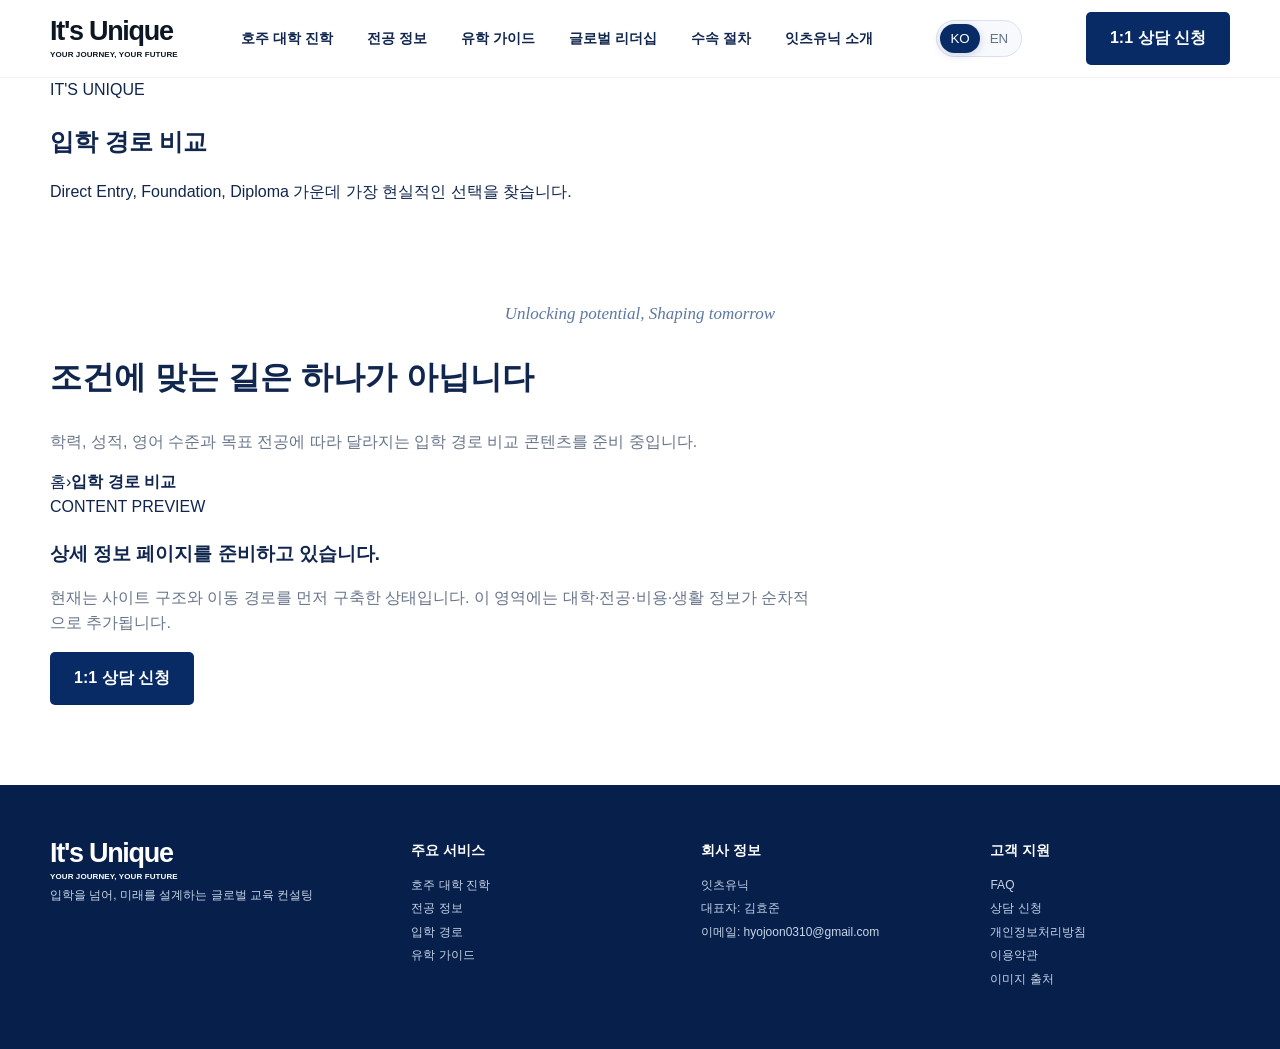
<file: pages/pathways.html>
<!DOCTYPE html>

<html lang="ko"><head><meta charset="utf-8"/><meta content="width=device-width,initial-scale=1" name="viewport"/><title data-en="Entry Pathways | It’s Unique" data-ko="입학 경로 비교 | 잇츠유닉">입학 경로 비교 | 잇츠유닉</title><meta content="Direct Entry, Foundation, Diploma 가운데 가장 현실적인 선택을 찾습니다." name="description"/><meta content="#082b65" name="theme-color"/><link href="../assets/images/favicon.png" rel="icon" sizes="192x192" type="image/png"/><link href="../assets/images/apple-touch-icon.png" rel="apple-touch-icon" sizes="180x180"/><link href="../site.webmanifest" rel="manifest"/><link href="https://itsunique.kr/pages/pathways.html" rel="canonical"/><meta content="index, follow, max-image-preview:large, max-snippet:-1, max-video-preview:-1" name="robots"/><meta content="It's Unique" property="og:site_name"/><meta content="website" property="og:type"/><meta content="ko_KR" property="og:locale"/><meta content="입학 경로 비교 | 잇츠유닉" property="og:title"/><meta content="Direct Entry, Foundation, Diploma 가운데 가장 현실적인 선택을 찾습니다." property="og:description"/><meta content="https://itsunique.kr/pages/pathways.html" property="og:url"/><meta content="https://itsunique.kr/assets/images/og-image.png" property="og:image"/><meta content="image/png" property="og:image:type"/><meta content="1200" property="og:image:width"/><meta content="630" property="og:image:height"/><meta content="It's Unique 호주 대학 진학 컨설팅" property="og:image:alt"/><meta content="summary_large_image" name="twitter:card"/><meta content="입학 경로 비교 | 잇츠유닉" name="twitter:title"/><meta content="Direct Entry, Foundation, Diploma 가운데 가장 현실적인 선택을 찾습니다." name="twitter:description"/><meta content="https://itsunique.kr/assets/images/og-image.png" name="twitter:image"/><script type="application/ld+json">{"@context": "https://schema.org", "@type": "WebPage", "name": "입학 경로 비교 | 잇츠유닉", "url": "https://itsunique.kr/pages/pathways.html", "image": "https://itsunique.kr/assets/images/og-image.png"}</script><link href="../assets/css/style.css" rel="stylesheet"/></head><body><header class="site-header"><div class="container header-inner"><a class="brand" href="../index.html">It's Unique<small>YOUR JOURNEY, YOUR FUTURE</small></a><button aria-expanded="false" aria-label="메뉴 열기" class="mobile-toggle" type="button">☰</button><nav class="nav"><a data-en="Australian Universities" data-ko="호주 대학 진학" href="australia.html">호주 대학 진학</a><a data-en="Fields of Study" data-ko="전공 정보" href="majors.html">전공 정보</a><a data-en="Study Abroad Guide" data-ko="유학 가이드" href="guide.html">유학 가이드</a><a data-en="Global Leadership" data-ko="글로벌 리더십" href="leadership.html">글로벌 리더십</a><a data-en="Application Process" data-ko="수속 절차" href="process.html">수속 절차</a><a data-en="About It’s Unique" data-ko="잇츠유닉 소개" href="about.html">잇츠유닉 소개</a></nav><div aria-label="Language selection" class="language-toggle" role="group"><button aria-pressed="true" class="lang-btn is-active" data-lang="ko" type="button">KO</button><button aria-pressed="false" class="lang-btn" data-lang="en" type="button">EN</button></div><a class="btn btn-primary header-cta" data-en="Book a 1:1 Consultation" data-kakao-consult="" data-ko="1:1 상담 신청" href="http://pf.kakao.com/_RPMLG/chat" rel="noopener noreferrer" target="_blank">1:1 상담 신청</a></div></header><main><section class="sub-hero" style="--page-image:url('https://images.unsplash.com/photo-1523580846011-d3a5bc25702b?auto=format&amp;fit=crop&amp;w=1800&amp;q=85')"><div class="sub-hero-overlay"></div><div class="container sub-hero-copy"><span>IT'S UNIQUE</span><h1 data-en="Compare Entry Pathways" data-ko="입학 경로 비교">입학 경로 비교</h1><p data-en="Find the most realistic option among Direct Entry, Foundation and Diploma pathways." data-ko="Direct Entry, Foundation, Diploma 가운데 가장 현실적인 선택을 찾습니다.">Direct Entry, Foundation, Diploma 가운데 가장 현실적인 선택을 찾습니다.</p></div></section><section class="content-placeholder"><div class="container content-layout"><div><div class="eyebrow align-left">Unlocking potential, Shaping tomorrow</div><h2 data-en="There Is More Than One Path That Fits" data-ko="조건에 맞는 길은 하나가 아닙니다">조건에 맞는 길은 하나가 아닙니다</h2><p data-en="We are preparing pathway comparisons based on education, grades, English level and intended major." data-ko="학력, 성적, 영어 수준과 목표 전공에 따라 달라지는 입학 경로 비교 콘텐츠를 준비 중입니다.">학력, 성적, 영어 수준과 목표 전공에 따라 달라지는 입학 경로 비교 콘텐츠를 준비 중입니다.</p><div class="breadcrumb"><a data-en="Home" data-ko="홈" href="../index.html">홈</a><span>›</span><strong data-en="Compare Entry Pathways" data-ko="입학 경로 비교">입학 경로 비교</strong></div></div><div class="ready-card"><span>CONTENT PREVIEW</span><h3 data-en="Detailed information is being prepared." data-ko="상세 정보 페이지를 준비하고 있습니다.">상세 정보 페이지를 준비하고 있습니다.</h3><p data-en="The site structure and navigation are now in place. Detailed university, major, cost and living information will be added in stages." data-ko="현재는 사이트 구조와 이동 경로를 먼저 구축한 상태입니다. 이 영역에는 대학·전공·비용·생활 정보가 순차적으로 추가됩니다.">현재는 사이트 구조와 이동 경로를 먼저 구축한 상태입니다. 이 영역에는 대학·전공·비용·생활 정보가 순차적으로 추가됩니다.</p><a class="btn btn-primary" data-en="Book a 1:1 Consultation" data-kakao-consult="" data-ko="1:1 상담 신청" href="http://pf.kakao.com/_RPMLG/chat" rel="noopener noreferrer" target="_blank">1:1 상담 신청</a></div></div></section></main><footer class="footer"><div class="container footer-grid"><div><div class="brand">It's Unique<small>YOUR JOURNEY, YOUR FUTURE</small></div><p data-en="Global education consulting that designs the future beyond admission" data-ko="입학을 넘어, 미래를 설계하는 글로벌 교육 컨설팅">입학을 넘어, 미래를 설계하는 글로벌 교육 컨설팅</p></div><div><h4 data-en="Key Services" data-ko="주요 서비스">주요 서비스</h4><a data-en="Australian Universities" data-ko="호주 대학 진학" href="australia.html">호주 대학 진학</a><a data-en="Fields of Study" data-ko="전공 정보" href="majors.html">전공 정보</a><a href="pathways.html">입학 경로</a><a data-en="Study Abroad Guide" data-ko="유학 가이드" href="guide.html">유학 가이드</a></div><div><h4 data-en="Company Information" data-ko="회사 정보">회사 정보</h4><p data-en="It’s Unique" data-ko="잇츠유닉">잇츠유닉</p><p data-en="Representative: HYOJUN KIM" data-ko="대표자: 김효준">대표자: 김효준</p><p data-en="Email: hyojoon0310@gmail.com" data-ko="이메일: hyojoon0310@gmail.com">이메일: hyojoon0310@gmail.com</p></div><div><h4 data-en="Customer Support" data-ko="고객 지원">고객 지원</h4><a href="faq.html">FAQ</a><a data-en="Consultation" data-kakao-consult="" data-ko="상담 신청" href="http://pf.kakao.com/_RPMLG/chat" rel="noopener noreferrer" target="_blank">상담 신청</a><a data-en="Privacy Policy" data-ko="개인정보처리방침" href="privacy.html">개인정보처리방침</a><a data-en="Terms of Use" data-ko="이용약관" href="terms.html">이용약관</a><a data-en="Image Credits" data-ko="이미지 출처" href="sources.html">이미지 출처</a></div></div></footer><script src="../assets/js/main.js"></script></body></html>
</file>
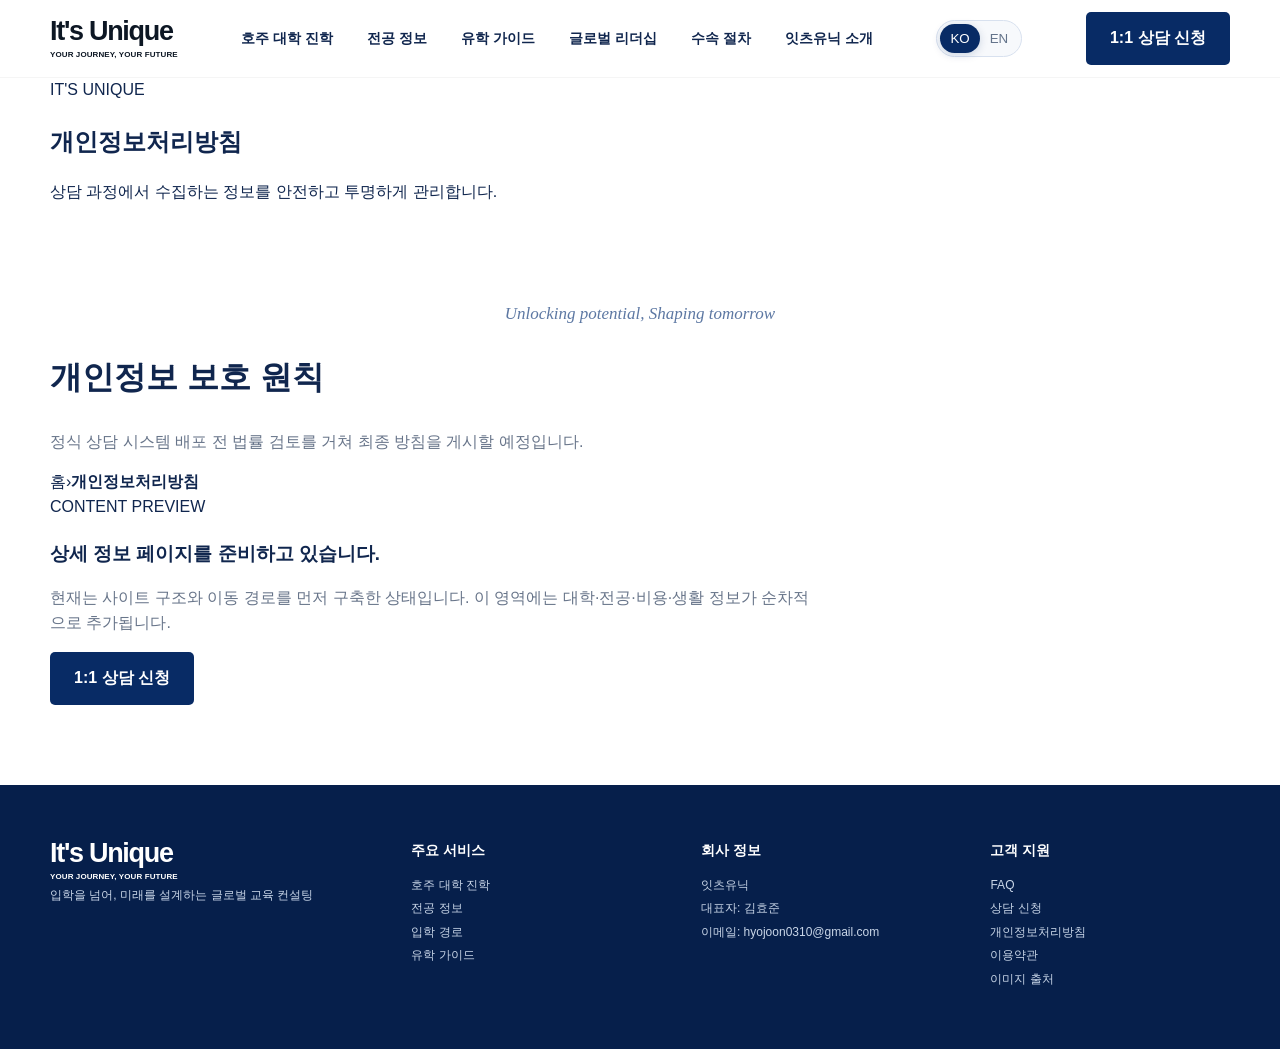
<file: pages/privacy.html>
<!DOCTYPE html>

<html lang="ko"><head><meta charset="utf-8"/><meta content="width=device-width,initial-scale=1" name="viewport"/><title data-en="Privacy Policy | It’s Unique" data-ko="개인정보처리방침 | 잇츠유닉">개인정보처리방침 | 잇츠유닉</title><meta content="상담 과정에서 수집하는 정보를 안전하고 투명하게 관리합니다." name="description"/><meta content="#082b65" name="theme-color"/><link href="../assets/images/favicon.png" rel="icon" sizes="192x192" type="image/png"/><link href="../assets/images/apple-touch-icon.png" rel="apple-touch-icon" sizes="180x180"/><link href="../site.webmanifest" rel="manifest"/><link href="https://itsunique.kr/pages/privacy.html" rel="canonical"/><meta content="index, follow, max-image-preview:large, max-snippet:-1, max-video-preview:-1" name="robots"/><meta content="It's Unique" property="og:site_name"/><meta content="website" property="og:type"/><meta content="ko_KR" property="og:locale"/><meta content="개인정보처리방침 | 잇츠유닉" property="og:title"/><meta content="상담 과정에서 수집하는 정보를 안전하고 투명하게 관리합니다." property="og:description"/><meta content="https://itsunique.kr/pages/privacy.html" property="og:url"/><meta content="https://itsunique.kr/assets/images/og-image.png" property="og:image"/><meta content="image/png" property="og:image:type"/><meta content="1200" property="og:image:width"/><meta content="630" property="og:image:height"/><meta content="It's Unique 호주 대학 진학 컨설팅" property="og:image:alt"/><meta content="summary_large_image" name="twitter:card"/><meta content="개인정보처리방침 | 잇츠유닉" name="twitter:title"/><meta content="상담 과정에서 수집하는 정보를 안전하고 투명하게 관리합니다." name="twitter:description"/><meta content="https://itsunique.kr/assets/images/og-image.png" name="twitter:image"/><script type="application/ld+json">{"@context": "https://schema.org", "@type": "WebPage", "name": "개인정보처리방침 | 잇츠유닉", "url": "https://itsunique.kr/pages/privacy.html", "image": "https://itsunique.kr/assets/images/og-image.png"}</script><link href="../assets/css/style.css" rel="stylesheet"/></head><body><header class="site-header"><div class="container header-inner"><a class="brand" href="../index.html">It's Unique<small>YOUR JOURNEY, YOUR FUTURE</small></a><button aria-expanded="false" aria-label="메뉴 열기" class="mobile-toggle" type="button">☰</button><nav class="nav"><a data-en="Australian Universities" data-ko="호주 대학 진학" href="australia.html">호주 대학 진학</a><a data-en="Fields of Study" data-ko="전공 정보" href="majors.html">전공 정보</a><a data-en="Study Abroad Guide" data-ko="유학 가이드" href="guide.html">유학 가이드</a><a data-en="Global Leadership" data-ko="글로벌 리더십" href="leadership.html">글로벌 리더십</a><a data-en="Application Process" data-ko="수속 절차" href="process.html">수속 절차</a><a data-en="About It’s Unique" data-ko="잇츠유닉 소개" href="about.html">잇츠유닉 소개</a></nav><div aria-label="Language selection" class="language-toggle" role="group"><button aria-pressed="true" class="lang-btn is-active" data-lang="ko" type="button">KO</button><button aria-pressed="false" class="lang-btn" data-lang="en" type="button">EN</button></div><a class="btn btn-primary header-cta" data-en="Book a 1:1 Consultation" data-kakao-consult="" data-ko="1:1 상담 신청" href="http://pf.kakao.com/_RPMLG/chat" rel="noopener noreferrer" target="_blank">1:1 상담 신청</a></div></header><main><section class="sub-hero" style="--page-image:url('https://images.unsplash.com/photo-1563013544-824ae1b704d3?auto=format&amp;fit=crop&amp;w=1800&amp;q=85')"><div class="sub-hero-overlay"></div><div class="container sub-hero-copy"><span>IT'S UNIQUE</span><h1 data-en="Privacy Policy" data-ko="개인정보처리방침">개인정보처리방침</h1><p data-en="We manage consultation information safely and transparently." data-ko="상담 과정에서 수집하는 정보를 안전하고 투명하게 관리합니다.">상담 과정에서 수집하는 정보를 안전하고 투명하게 관리합니다.</p></div></section><section class="content-placeholder"><div class="container content-layout"><div><div class="eyebrow align-left">Unlocking potential, Shaping tomorrow</div><h2 data-en="Privacy Protection Principles" data-ko="개인정보 보호 원칙">개인정보 보호 원칙</h2><p data-en="A final policy will be published after legal review before the full consultation system launches." data-ko="정식 상담 시스템 배포 전 법률 검토를 거쳐 최종 방침을 게시할 예정입니다.">정식 상담 시스템 배포 전 법률 검토를 거쳐 최종 방침을 게시할 예정입니다.</p><div class="breadcrumb"><a data-en="Home" data-ko="홈" href="../index.html">홈</a><span>›</span><strong data-en="Privacy Policy" data-ko="개인정보처리방침">개인정보처리방침</strong></div></div><div class="ready-card"><span>CONTENT PREVIEW</span><h3 data-en="Detailed information is being prepared." data-ko="상세 정보 페이지를 준비하고 있습니다.">상세 정보 페이지를 준비하고 있습니다.</h3><p data-en="The site structure and navigation are now in place. Detailed university, major, cost and living information will be added in stages." data-ko="현재는 사이트 구조와 이동 경로를 먼저 구축한 상태입니다. 이 영역에는 대학·전공·비용·생활 정보가 순차적으로 추가됩니다.">현재는 사이트 구조와 이동 경로를 먼저 구축한 상태입니다. 이 영역에는 대학·전공·비용·생활 정보가 순차적으로 추가됩니다.</p><a class="btn btn-primary" data-en="Book a 1:1 Consultation" data-kakao-consult="" data-ko="1:1 상담 신청" href="http://pf.kakao.com/_RPMLG/chat" rel="noopener noreferrer" target="_blank">1:1 상담 신청</a></div></div></section></main><footer class="footer"><div class="container footer-grid"><div><div class="brand">It's Unique<small>YOUR JOURNEY, YOUR FUTURE</small></div><p data-en="Global education consulting that designs the future beyond admission" data-ko="입학을 넘어, 미래를 설계하는 글로벌 교육 컨설팅">입학을 넘어, 미래를 설계하는 글로벌 교육 컨설팅</p></div><div><h4 data-en="Key Services" data-ko="주요 서비스">주요 서비스</h4><a data-en="Australian Universities" data-ko="호주 대학 진학" href="australia.html">호주 대학 진학</a><a data-en="Fields of Study" data-ko="전공 정보" href="majors.html">전공 정보</a><a href="pathways.html">입학 경로</a><a data-en="Study Abroad Guide" data-ko="유학 가이드" href="guide.html">유학 가이드</a></div><div><h4 data-en="Company Information" data-ko="회사 정보">회사 정보</h4><p data-en="It’s Unique" data-ko="잇츠유닉">잇츠유닉</p><p data-en="Representative: HYOJUN KIM" data-ko="대표자: 김효준">대표자: 김효준</p><p data-en="Email: hyojoon0310@gmail.com" data-ko="이메일: hyojoon0310@gmail.com">이메일: hyojoon0310@gmail.com</p></div><div><h4 data-en="Customer Support" data-ko="고객 지원">고객 지원</h4><a href="faq.html">FAQ</a><a data-en="Consultation" data-kakao-consult="" data-ko="상담 신청" href="http://pf.kakao.com/_RPMLG/chat" rel="noopener noreferrer" target="_blank">상담 신청</a><a data-en="Privacy Policy" data-ko="개인정보처리방침" href="privacy.html">개인정보처리방침</a><a data-en="Terms of Use" data-ko="이용약관" href="terms.html">이용약관</a><a data-en="Image Credits" data-ko="이미지 출처" href="sources.html">이미지 출처</a></div></div></footer><script src="../assets/js/main.js"></script></body></html>
</file>
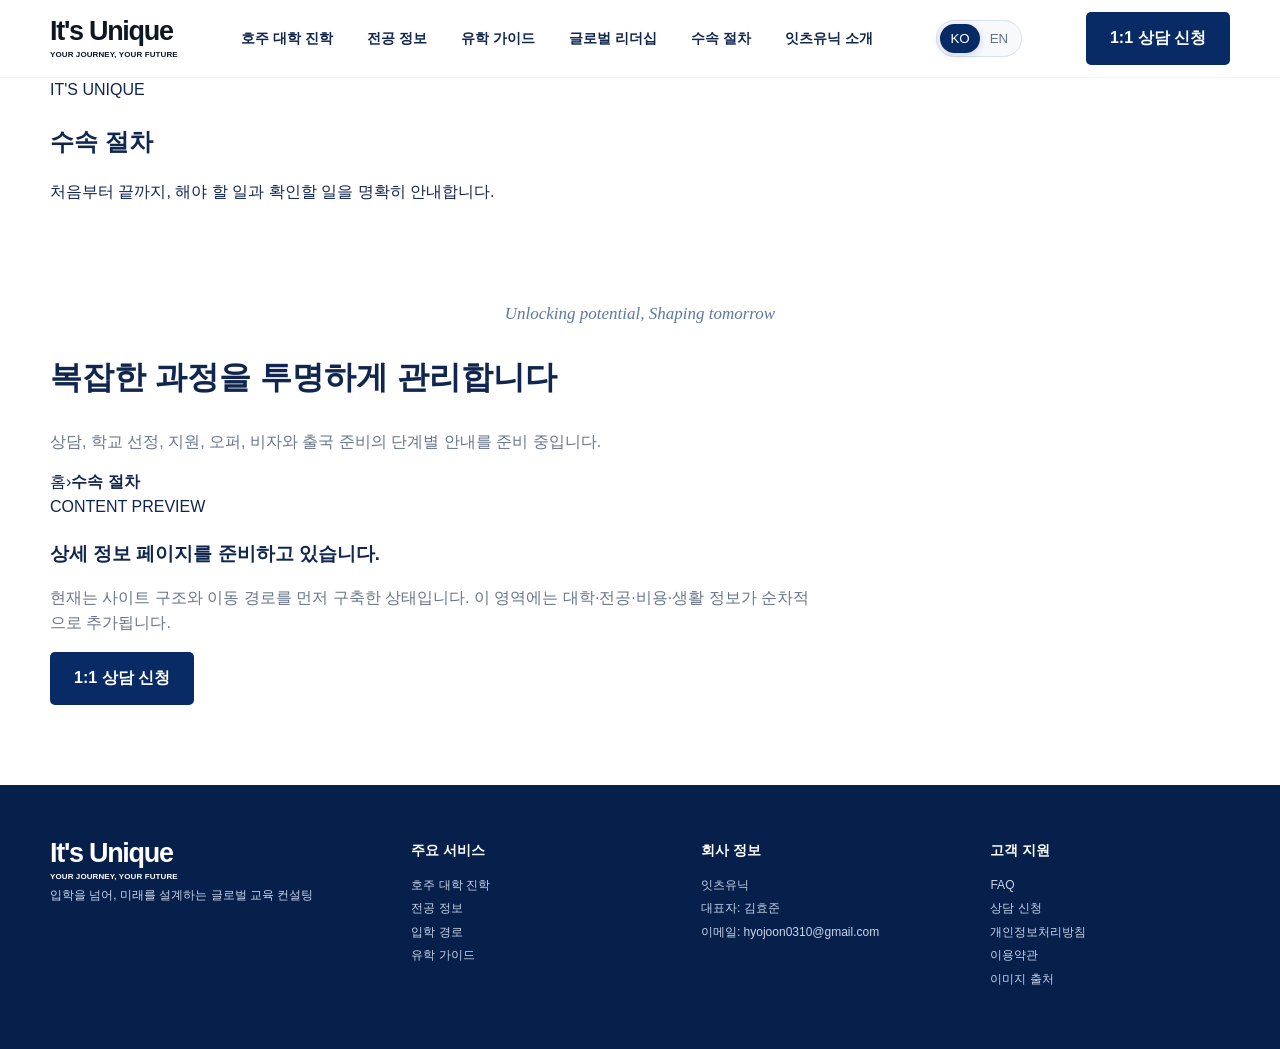
<file: pages/process.html>
<!DOCTYPE html>

<html lang="ko"><head><meta charset="utf-8"/><meta content="width=device-width,initial-scale=1" name="viewport"/><title data-en="Application Process | It’s Unique" data-ko="수속 절차 | 잇츠유닉">수속 절차 | 잇츠유닉</title><meta content="처음부터 끝까지, 해야 할 일과 확인할 일을 명확히 안내합니다." name="description"/><meta content="#082b65" name="theme-color"/><link href="../assets/images/favicon.png" rel="icon" sizes="192x192" type="image/png"/><link href="../assets/images/apple-touch-icon.png" rel="apple-touch-icon" sizes="180x180"/><link href="../site.webmanifest" rel="manifest"/><link href="https://itsunique.kr/pages/process.html" rel="canonical"/><meta content="index, follow, max-image-preview:large, max-snippet:-1, max-video-preview:-1" name="robots"/><meta content="It's Unique" property="og:site_name"/><meta content="website" property="og:type"/><meta content="ko_KR" property="og:locale"/><meta content="수속 절차 | 잇츠유닉" property="og:title"/><meta content="처음부터 끝까지, 해야 할 일과 확인할 일을 명확히 안내합니다." property="og:description"/><meta content="https://itsunique.kr/pages/process.html" property="og:url"/><meta content="https://itsunique.kr/assets/images/og-image.png" property="og:image"/><meta content="image/png" property="og:image:type"/><meta content="1200" property="og:image:width"/><meta content="630" property="og:image:height"/><meta content="It's Unique 호주 대학 진학 컨설팅" property="og:image:alt"/><meta content="summary_large_image" name="twitter:card"/><meta content="수속 절차 | 잇츠유닉" name="twitter:title"/><meta content="처음부터 끝까지, 해야 할 일과 확인할 일을 명확히 안내합니다." name="twitter:description"/><meta content="https://itsunique.kr/assets/images/og-image.png" name="twitter:image"/><script type="application/ld+json">{"@context": "https://schema.org", "@type": "WebPage", "name": "수속 절차 | 잇츠유닉", "url": "https://itsunique.kr/pages/process.html", "image": "https://itsunique.kr/assets/images/og-image.png"}</script><link href="../assets/css/style.css" rel="stylesheet"/></head><body><header class="site-header"><div class="container header-inner"><a class="brand" href="../index.html">It's Unique<small>YOUR JOURNEY, YOUR FUTURE</small></a><button aria-expanded="false" aria-label="메뉴 열기" class="mobile-toggle" type="button">☰</button><nav class="nav"><a data-en="Australian Universities" data-ko="호주 대학 진학" href="australia.html">호주 대학 진학</a><a data-en="Fields of Study" data-ko="전공 정보" href="majors.html">전공 정보</a><a data-en="Study Abroad Guide" data-ko="유학 가이드" href="guide.html">유학 가이드</a><a data-en="Global Leadership" data-ko="글로벌 리더십" href="leadership.html">글로벌 리더십</a><a data-en="Application Process" data-ko="수속 절차" href="process.html">수속 절차</a><a data-en="About It’s Unique" data-ko="잇츠유닉 소개" href="about.html">잇츠유닉 소개</a></nav><div aria-label="Language selection" class="language-toggle" role="group"><button aria-pressed="true" class="lang-btn is-active" data-lang="ko" type="button">KO</button><button aria-pressed="false" class="lang-btn" data-lang="en" type="button">EN</button></div><a class="btn btn-primary header-cta" data-en="Book a 1:1 Consultation" data-kakao-consult="" data-ko="1:1 상담 신청" href="http://pf.kakao.com/_RPMLG/chat" rel="noopener noreferrer" target="_blank">1:1 상담 신청</a></div></header><main><section class="sub-hero" style="--page-image:url('https://images.unsplash.com/photo-1450101499163-c8848c66ca85?auto=format&amp;fit=crop&amp;w=1800&amp;q=85')"><div class="sub-hero-overlay"></div><div class="container sub-hero-copy"><span>IT'S UNIQUE</span><h1 data-en="Application Process" data-ko="수속 절차">수속 절차</h1><p data-en="Clear guidance on every task and checkpoint from start to finish." data-ko="처음부터 끝까지, 해야 할 일과 확인할 일을 명확히 안내합니다.">처음부터 끝까지, 해야 할 일과 확인할 일을 명확히 안내합니다.</p></div></section><section class="content-placeholder"><div class="container content-layout"><div><div class="eyebrow align-left">Unlocking potential, Shaping tomorrow</div><h2 data-en="We Manage a Complex Process Transparently" data-ko="복잡한 과정을 투명하게 관리합니다">복잡한 과정을 투명하게 관리합니다</h2><p data-en="Step-by-step guidance is being prepared for consultation, selection, applications, offers, visas and departure." data-ko="상담, 학교 선정, 지원, 오퍼, 비자와 출국 준비의 단계별 안내를 준비 중입니다.">상담, 학교 선정, 지원, 오퍼, 비자와 출국 준비의 단계별 안내를 준비 중입니다.</p><div class="breadcrumb"><a data-en="Home" data-ko="홈" href="../index.html">홈</a><span>›</span><strong data-en="Application Process" data-ko="수속 절차">수속 절차</strong></div></div><div class="ready-card"><span>CONTENT PREVIEW</span><h3 data-en="Detailed information is being prepared." data-ko="상세 정보 페이지를 준비하고 있습니다.">상세 정보 페이지를 준비하고 있습니다.</h3><p data-en="The site structure and navigation are now in place. Detailed university, major, cost and living information will be added in stages." data-ko="현재는 사이트 구조와 이동 경로를 먼저 구축한 상태입니다. 이 영역에는 대학·전공·비용·생활 정보가 순차적으로 추가됩니다.">현재는 사이트 구조와 이동 경로를 먼저 구축한 상태입니다. 이 영역에는 대학·전공·비용·생활 정보가 순차적으로 추가됩니다.</p><a class="btn btn-primary" data-en="Book a 1:1 Consultation" data-kakao-consult="" data-ko="1:1 상담 신청" href="http://pf.kakao.com/_RPMLG/chat" rel="noopener noreferrer" target="_blank">1:1 상담 신청</a></div></div></section></main><footer class="footer"><div class="container footer-grid"><div><div class="brand">It's Unique<small>YOUR JOURNEY, YOUR FUTURE</small></div><p data-en="Global education consulting that designs the future beyond admission" data-ko="입학을 넘어, 미래를 설계하는 글로벌 교육 컨설팅">입학을 넘어, 미래를 설계하는 글로벌 교육 컨설팅</p></div><div><h4 data-en="Key Services" data-ko="주요 서비스">주요 서비스</h4><a data-en="Australian Universities" data-ko="호주 대학 진학" href="australia.html">호주 대학 진학</a><a data-en="Fields of Study" data-ko="전공 정보" href="majors.html">전공 정보</a><a href="pathways.html">입학 경로</a><a data-en="Study Abroad Guide" data-ko="유학 가이드" href="guide.html">유학 가이드</a></div><div><h4 data-en="Company Information" data-ko="회사 정보">회사 정보</h4><p data-en="It’s Unique" data-ko="잇츠유닉">잇츠유닉</p><p data-en="Representative: HYOJUN KIM" data-ko="대표자: 김효준">대표자: 김효준</p><p data-en="Email: hyojoon0310@gmail.com" data-ko="이메일: hyojoon0310@gmail.com">이메일: hyojoon0310@gmail.com</p></div><div><h4 data-en="Customer Support" data-ko="고객 지원">고객 지원</h4><a href="faq.html">FAQ</a><a data-en="Consultation" data-kakao-consult="" data-ko="상담 신청" href="http://pf.kakao.com/_RPMLG/chat" rel="noopener noreferrer" target="_blank">상담 신청</a><a data-en="Privacy Policy" data-ko="개인정보처리방침" href="privacy.html">개인정보처리방침</a><a data-en="Terms of Use" data-ko="이용약관" href="terms.html">이용약관</a><a data-en="Image Credits" data-ko="이미지 출처" href="sources.html">이미지 출처</a></div></div></footer><script src="../assets/js/main.js"></script></body></html>
</file>
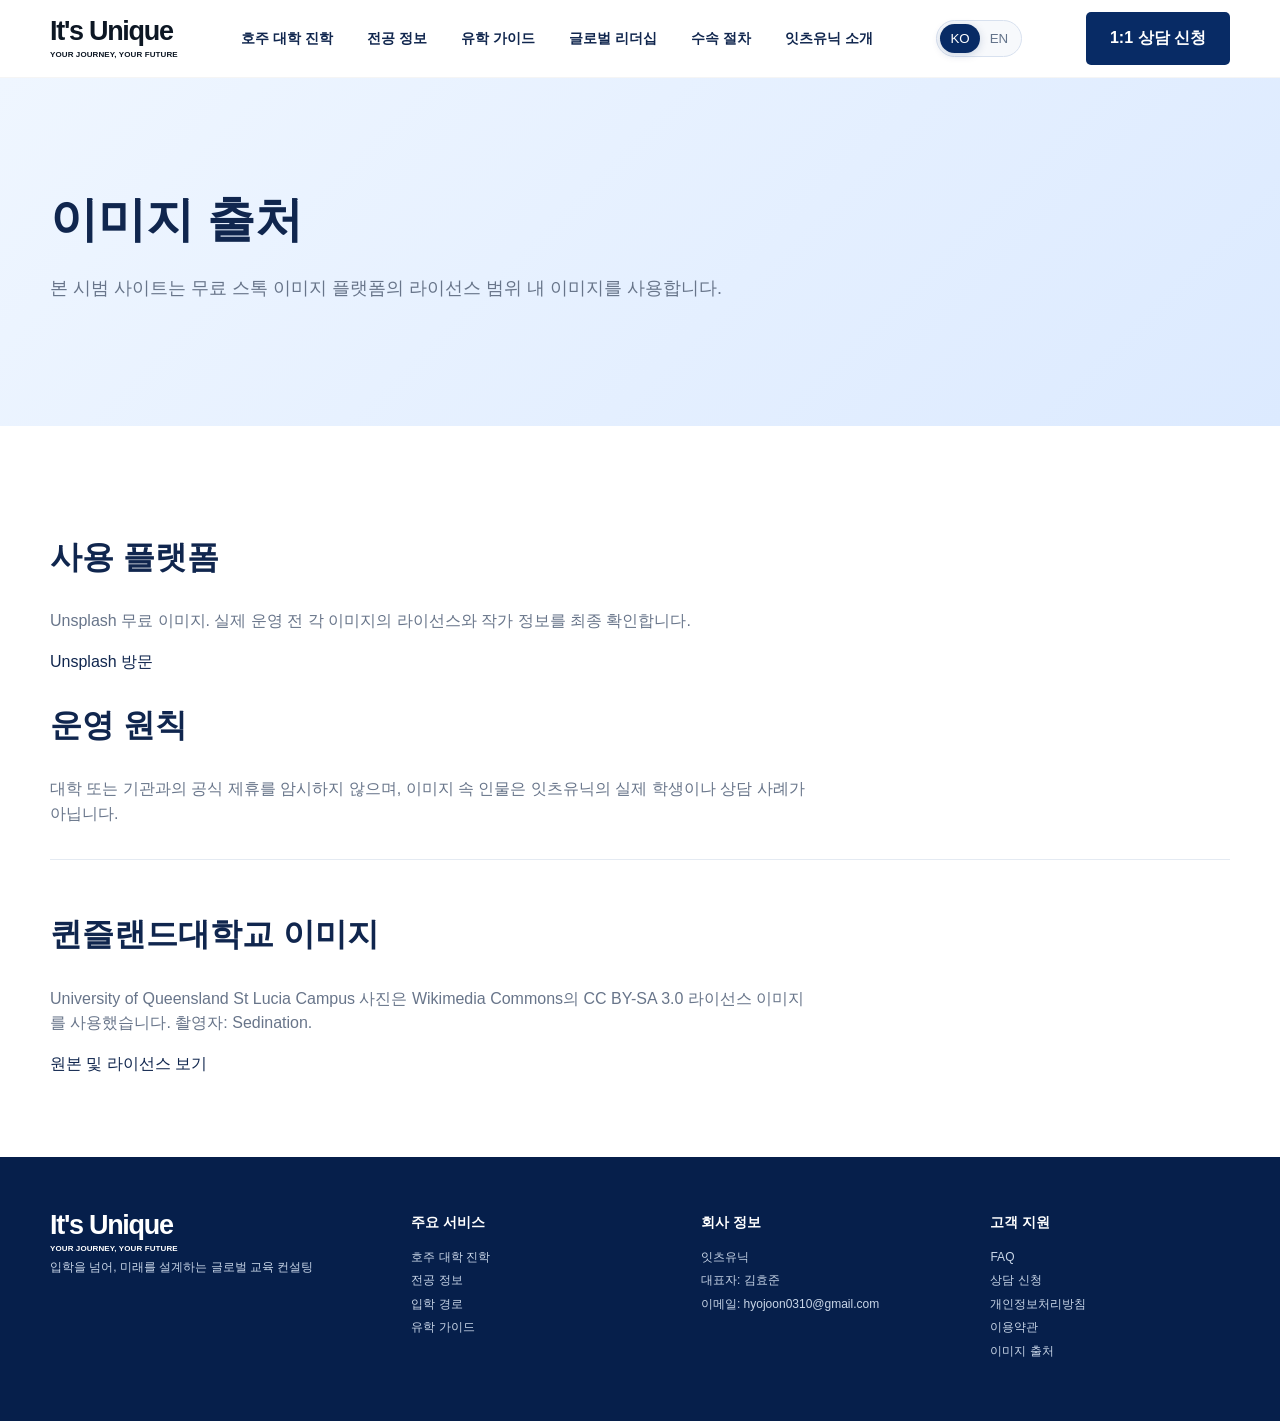
<file: pages/sources.html>
<!DOCTYPE html>

<html lang="ko"><head><meta charset="utf-8"/><meta content="width=device-width,initial-scale=1" name="viewport"/><title data-en="Image Credits | It’s Unique" data-ko="이미지 출처 | 잇츠유닉">이미지 출처 | 잇츠유닉</title><link href="../assets/images/favicon.png" rel="icon" sizes="192x192" type="image/png"/><link href="../assets/images/apple-touch-icon.png" rel="apple-touch-icon" sizes="180x180"/><link href="../site.webmanifest" rel="manifest"/><link href="https://itsunique.kr/pages/sources.html" rel="canonical"/><meta content="index, follow, max-image-preview:large, max-snippet:-1, max-video-preview:-1" name="robots"/><meta content="It's Unique" property="og:site_name"/><meta content="website" property="og:type"/><meta content="ko_KR" property="og:locale"/><meta content="이미지 출처 | 잇츠유닉" property="og:title"/><meta content="" property="og:description"/><meta content="https://itsunique.kr/pages/sources.html" property="og:url"/><meta content="https://itsunique.kr/assets/images/og-image.png" property="og:image"/><meta content="image/png" property="og:image:type"/><meta content="1200" property="og:image:width"/><meta content="630" property="og:image:height"/><meta content="It's Unique 호주 대학 진학 컨설팅" property="og:image:alt"/><meta content="summary_large_image" name="twitter:card"/><meta content="이미지 출처 | 잇츠유닉" name="twitter:title"/><meta content="" name="twitter:description"/><meta content="https://itsunique.kr/assets/images/og-image.png" name="twitter:image"/><script type="application/ld+json">{"@context": "https://schema.org", "@type": "WebPage", "name": "이미지 출처 | 잇츠유닉", "url": "https://itsunique.kr/pages/sources.html", "image": "https://itsunique.kr/assets/images/og-image.png"}</script><link href="../assets/css/style.css" rel="stylesheet"/></head><body><header class="site-header"><div class="container header-inner"><a class="brand" href="../index.html">It's Unique<small>YOUR JOURNEY, YOUR FUTURE</small></a><button aria-expanded="false" aria-label="메뉴 열기" class="mobile-toggle" type="button">☰</button><nav class="nav"><a data-en="Australian Universities" data-ko="호주 대학 진학" href="australia.html">호주 대학 진학</a><a data-en="Fields of Study" data-ko="전공 정보" href="majors.html">전공 정보</a><a data-en="Study Abroad Guide" data-ko="유학 가이드" href="guide.html">유학 가이드</a><a data-en="Global Leadership" data-ko="글로벌 리더십" href="leadership.html">글로벌 리더십</a><a data-en="Application Process" data-ko="수속 절차" href="process.html">수속 절차</a><a data-en="About It’s Unique" data-ko="잇츠유닉 소개" href="about.html">잇츠유닉 소개</a></nav><div aria-label="Language selection" class="language-toggle" role="group"><button aria-pressed="true" class="lang-btn is-active" data-lang="ko" type="button">KO</button><button aria-pressed="false" class="lang-btn" data-lang="en" type="button">EN</button></div><a class="btn btn-primary header-cta" data-en="Book a 1:1 Consultation" data-kakao-consult="" data-ko="1:1 상담 신청" href="http://pf.kakao.com/_RPMLG/chat" rel="noopener noreferrer" target="_blank">1:1 상담 신청</a></div></header><main><section class="page-hero"><div class="container"><h1 data-en="Image Credits" data-ko="이미지 출처">이미지 출처</h1><p data-en="This prototype uses images within the licenses of free stock and open-media platforms." data-ko="본 시범 사이트는 무료 스톡 이미지 플랫폼의 라이선스 범위 내 이미지를 사용합니다.">본 시범 사이트는 무료 스톡 이미지 플랫폼의 라이선스 범위 내 이미지를 사용합니다.</p></div></section><section class="content-placeholder"><div class="container source-list"><h2 data-en="Image Platforms" data-ko="사용 플랫폼">사용 플랫폼</h2><p data-en="Unsplash free images. License and creator information will be checked again before production launch." data-ko="Unsplash 무료 이미지. 실제 운영 전 각 이미지의 라이선스와 작가 정보를 최종 확인합니다.">Unsplash 무료 이미지. 실제 운영 전 각 이미지의 라이선스와 작가 정보를 최종 확인합니다.</p><a data-en="Visit Unsplash" data-ko="Unsplash 방문" href="https://unsplash.com" rel="noopener" target="_blank">Unsplash 방문</a><h2 data-en="Usage Principles" data-ko="운영 원칙">운영 원칙</h2><p data-en="Images do not imply official partnerships, and people shown are not actual It’s Unique students or clients." data-ko="대학 또는 기관과의 공식 제휴를 암시하지 않으며, 이미지 속 인물은 잇츠유닉의 실제 학생이나 상담 사례가 아닙니다.">대학 또는 기관과의 공식 제휴를 암시하지 않으며, 이미지 속 인물은 잇츠유닉의 실제 학생이나 상담 사례가 아닙니다.</p><div class="uq-credit"><h2 data-en="University of Queensland Image" data-ko="퀸즐랜드대학교 이미지">퀸즐랜드대학교 이미지</h2><p data-en="The University of Queensland St Lucia Campus photo is used under the Wikimedia Commons CC BY-SA 3.0 license. Photographer: Sedination." data-ko="University of Queensland St Lucia Campus 사진은 Wikimedia Commons의 CC BY-SA 3.0 라이선스 이미지를 사용했습니다. 촬영자: Sedination.">University of Queensland St Lucia Campus 사진은 Wikimedia Commons의 CC BY-SA 3.0 라이선스 이미지를 사용했습니다. 촬영자: Sedination.</p><a data-en="View source and license" data-ko="원본 및 라이선스 보기" href="https://commons.wikimedia.org/wiki/File:University_of_Queensland.jpg" rel="noopener" target="_blank">원본 및 라이선스 보기</a></div></div></section></main><footer class="footer"><div class="container footer-grid"><div><div class="brand">It's Unique<small>YOUR JOURNEY, YOUR FUTURE</small></div><p data-en="Global education consulting that designs the future beyond admission" data-ko="입학을 넘어, 미래를 설계하는 글로벌 교육 컨설팅">입학을 넘어, 미래를 설계하는 글로벌 교육 컨설팅</p></div><div><h4 data-en="Key Services" data-ko="주요 서비스">주요 서비스</h4><a data-en="Australian Universities" data-ko="호주 대학 진학" href="australia.html">호주 대학 진학</a><a data-en="Fields of Study" data-ko="전공 정보" href="majors.html">전공 정보</a><a href="pathways.html">입학 경로</a><a data-en="Study Abroad Guide" data-ko="유학 가이드" href="guide.html">유학 가이드</a></div><div><h4 data-en="Company Information" data-ko="회사 정보">회사 정보</h4><p data-en="It’s Unique" data-ko="잇츠유닉">잇츠유닉</p><p data-en="Representative: HYOJUN KIM" data-ko="대표자: 김효준">대표자: 김효준</p><p data-en="Email: hyojoon0310@gmail.com" data-ko="이메일: hyojoon0310@gmail.com">이메일: hyojoon0310@gmail.com</p></div><div><h4 data-en="Customer Support" data-ko="고객 지원">고객 지원</h4><a href="faq.html">FAQ</a><a data-en="Consultation" data-kakao-consult="" data-ko="상담 신청" href="http://pf.kakao.com/_RPMLG/chat" rel="noopener noreferrer" target="_blank">상담 신청</a><a data-en="Privacy Policy" data-ko="개인정보처리방침" href="privacy.html">개인정보처리방침</a><a data-en="Terms of Use" data-ko="이용약관" href="terms.html">이용약관</a><a data-en="Image Credits" data-ko="이미지 출처" href="sources.html">이미지 출처</a></div></div></footer><script src="../assets/js/main.js"></script></body></html>
</file>
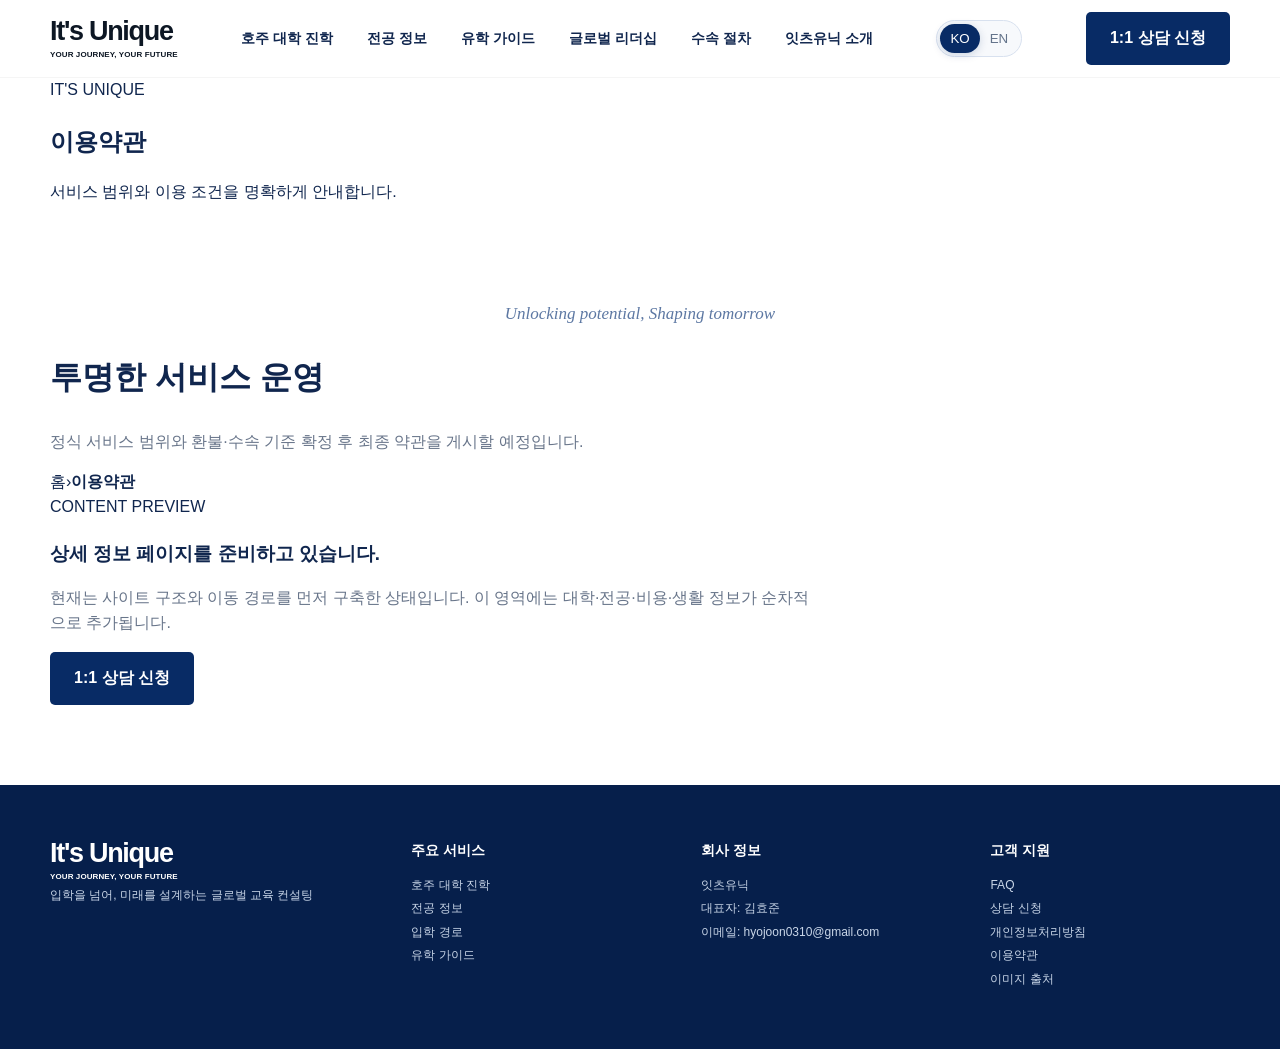
<file: pages/terms.html>
<!DOCTYPE html>

<html lang="ko"><head><meta charset="utf-8"/><meta content="width=device-width,initial-scale=1" name="viewport"/><title data-en="Terms of Use | It’s Unique" data-ko="이용약관 | 잇츠유닉">이용약관 | 잇츠유닉</title><meta content="서비스 범위와 이용 조건을 명확하게 안내합니다." name="description"/><meta content="#082b65" name="theme-color"/><link href="../assets/images/favicon.png" rel="icon" sizes="192x192" type="image/png"/><link href="../assets/images/apple-touch-icon.png" rel="apple-touch-icon" sizes="180x180"/><link href="../site.webmanifest" rel="manifest"/><link href="https://itsunique.kr/pages/terms.html" rel="canonical"/><meta content="index, follow, max-image-preview:large, max-snippet:-1, max-video-preview:-1" name="robots"/><meta content="It's Unique" property="og:site_name"/><meta content="website" property="og:type"/><meta content="ko_KR" property="og:locale"/><meta content="이용약관 | 잇츠유닉" property="og:title"/><meta content="서비스 범위와 이용 조건을 명확하게 안내합니다." property="og:description"/><meta content="https://itsunique.kr/pages/terms.html" property="og:url"/><meta content="https://itsunique.kr/assets/images/og-image.png" property="og:image"/><meta content="image/png" property="og:image:type"/><meta content="1200" property="og:image:width"/><meta content="630" property="og:image:height"/><meta content="It's Unique 호주 대학 진학 컨설팅" property="og:image:alt"/><meta content="summary_large_image" name="twitter:card"/><meta content="이용약관 | 잇츠유닉" name="twitter:title"/><meta content="서비스 범위와 이용 조건을 명확하게 안내합니다." name="twitter:description"/><meta content="https://itsunique.kr/assets/images/og-image.png" name="twitter:image"/><script type="application/ld+json">{"@context": "https://schema.org", "@type": "WebPage", "name": "이용약관 | 잇츠유닉", "url": "https://itsunique.kr/pages/terms.html", "image": "https://itsunique.kr/assets/images/og-image.png"}</script><link href="../assets/css/style.css" rel="stylesheet"/></head><body><header class="site-header"><div class="container header-inner"><a class="brand" href="../index.html">It's Unique<small>YOUR JOURNEY, YOUR FUTURE</small></a><button aria-expanded="false" aria-label="메뉴 열기" class="mobile-toggle" type="button">☰</button><nav class="nav"><a data-en="Australian Universities" data-ko="호주 대학 진학" href="australia.html">호주 대학 진학</a><a data-en="Fields of Study" data-ko="전공 정보" href="majors.html">전공 정보</a><a data-en="Study Abroad Guide" data-ko="유학 가이드" href="guide.html">유학 가이드</a><a data-en="Global Leadership" data-ko="글로벌 리더십" href="leadership.html">글로벌 리더십</a><a data-en="Application Process" data-ko="수속 절차" href="process.html">수속 절차</a><a data-en="About It’s Unique" data-ko="잇츠유닉 소개" href="about.html">잇츠유닉 소개</a></nav><div aria-label="Language selection" class="language-toggle" role="group"><button aria-pressed="true" class="lang-btn is-active" data-lang="ko" type="button">KO</button><button aria-pressed="false" class="lang-btn" data-lang="en" type="button">EN</button></div><a class="btn btn-primary header-cta" data-en="Book a 1:1 Consultation" data-kakao-consult="" data-ko="1:1 상담 신청" href="http://pf.kakao.com/_RPMLG/chat" rel="noopener noreferrer" target="_blank">1:1 상담 신청</a></div></header><main><section class="sub-hero" style="--page-image:url('https://images.unsplash.com/photo-1450101499163-c8848c66ca85?auto=format&amp;fit=crop&amp;w=1800&amp;q=85')"><div class="sub-hero-overlay"></div><div class="container sub-hero-copy"><span>IT'S UNIQUE</span><h1 data-en="Terms of Use" data-ko="이용약관">이용약관</h1><p data-en="We clearly explain service scope and terms of use." data-ko="서비스 범위와 이용 조건을 명확하게 안내합니다.">서비스 범위와 이용 조건을 명확하게 안내합니다.</p></div></section><section class="content-placeholder"><div class="container content-layout"><div><div class="eyebrow align-left">Unlocking potential, Shaping tomorrow</div><h2 data-en="Transparent Service Operations" data-ko="투명한 서비스 운영">투명한 서비스 운영</h2><p data-en="Final terms will be published after service scope, refunds and application standards are confirmed." data-ko="정식 서비스 범위와 환불·수속 기준 확정 후 최종 약관을 게시할 예정입니다.">정식 서비스 범위와 환불·수속 기준 확정 후 최종 약관을 게시할 예정입니다.</p><div class="breadcrumb"><a data-en="Home" data-ko="홈" href="../index.html">홈</a><span>›</span><strong data-en="Terms of Use" data-ko="이용약관">이용약관</strong></div></div><div class="ready-card"><span>CONTENT PREVIEW</span><h3 data-en="Detailed information is being prepared." data-ko="상세 정보 페이지를 준비하고 있습니다.">상세 정보 페이지를 준비하고 있습니다.</h3><p data-en="The site structure and navigation are now in place. Detailed university, major, cost and living information will be added in stages." data-ko="현재는 사이트 구조와 이동 경로를 먼저 구축한 상태입니다. 이 영역에는 대학·전공·비용·생활 정보가 순차적으로 추가됩니다.">현재는 사이트 구조와 이동 경로를 먼저 구축한 상태입니다. 이 영역에는 대학·전공·비용·생활 정보가 순차적으로 추가됩니다.</p><a class="btn btn-primary" data-en="Book a 1:1 Consultation" data-kakao-consult="" data-ko="1:1 상담 신청" href="http://pf.kakao.com/_RPMLG/chat" rel="noopener noreferrer" target="_blank">1:1 상담 신청</a></div></div></section></main><footer class="footer"><div class="container footer-grid"><div><div class="brand">It's Unique<small>YOUR JOURNEY, YOUR FUTURE</small></div><p data-en="Global education consulting that designs the future beyond admission" data-ko="입학을 넘어, 미래를 설계하는 글로벌 교육 컨설팅">입학을 넘어, 미래를 설계하는 글로벌 교육 컨설팅</p></div><div><h4 data-en="Key Services" data-ko="주요 서비스">주요 서비스</h4><a data-en="Australian Universities" data-ko="호주 대학 진학" href="australia.html">호주 대학 진학</a><a data-en="Fields of Study" data-ko="전공 정보" href="majors.html">전공 정보</a><a href="pathways.html">입학 경로</a><a data-en="Study Abroad Guide" data-ko="유학 가이드" href="guide.html">유학 가이드</a></div><div><h4 data-en="Company Information" data-ko="회사 정보">회사 정보</h4><p data-en="It’s Unique" data-ko="잇츠유닉">잇츠유닉</p><p data-en="Representative: HYOJUN KIM" data-ko="대표자: 김효준">대표자: 김효준</p><p data-en="Email: hyojoon0310@gmail.com" data-ko="이메일: hyojoon0310@gmail.com">이메일: hyojoon0310@gmail.com</p></div><div><h4 data-en="Customer Support" data-ko="고객 지원">고객 지원</h4><a href="faq.html">FAQ</a><a data-en="Consultation" data-kakao-consult="" data-ko="상담 신청" href="http://pf.kakao.com/_RPMLG/chat" rel="noopener noreferrer" target="_blank">상담 신청</a><a data-en="Privacy Policy" data-ko="개인정보처리방침" href="privacy.html">개인정보처리방침</a><a data-en="Terms of Use" data-ko="이용약관" href="terms.html">이용약관</a><a data-en="Image Credits" data-ko="이미지 출처" href="sources.html">이미지 출처</a></div></div></footer><script src="../assets/js/main.js"></script></body></html>
</file>
<file: assets/css/style.css>
:root{--navy:#082b65;--navy2:#0f3b7c;--ink:#10264e;--muted:#68758a;--line:#dfe7f1;--soft:#f6f9fd;--white:#fff;--shadow:0 16px 40px rgba(19,54,101,.12);--radius:14px;--max:1180px}*{box-sizing:border-box}html{scroll-behavior:smooth}body{margin:0;font-family:Pretendard,"Noto Sans KR",Arial,sans-serif;color:var(--ink);background:#fff;line-height:1.55}a{text-decoration:none;color:inherit}img{display:block;width:100%;object-fit:cover}.container{width:min(var(--max),calc(100% - 40px));margin:auto}.site-header{height:78px;display:flex;align-items:center;background:#fff;position:sticky;top:0;z-index:50;border-bottom:1px solid rgba(0,0,0,.04)}.header-inner{display:flex;align-items:center;justify-content:space-between;gap:30px}.brand{font-size:27px;font-weight:800;letter-spacing:-1.3px;color:#0d1724;line-height:1}.brand small{display:block;font-size:8px;letter-spacing:.1px;margin-top:6px}.nav{display:flex;gap:34px;font-size:14px;font-weight:700}.nav a:hover{color:var(--navy2)}.btn{display:inline-flex;align-items:center;justify-content:center;border:0;border-radius:5px;padding:14px 24px;font-weight:700;cursor:pointer}.btn-primary{background:var(--navy);color:#fff}.btn-light{background:#fff;color:var(--navy);border:1px solid #cfd9e7}.hero{min-height:610px;background:linear-gradient(90deg,rgba(236,246,255,.95) 0%,rgba(235,246,255,.74) 35%,rgba(5,34,78,.12) 68%),url('https://images.unsplash.com/photo-1523482580672-f109ba8cb9be?auto=format&fit=crop&w=2000&q=85') center/cover;position:relative}.hero:after{content:"";position:absolute;inset:auto 0 0;height:82px;background:rgba(4,35,78,.82)}.hero-inner{display:grid;grid-template-columns:1.5fr .72fr;gap:70px;padding:72px 0 102px;position:relative;z-index:2}.hero-copy h1{font-size:53px;line-height:1.35;letter-spacing:-2.8px;margin:0 0 24px}.hero-copy p{font-size:18px;line-height:1.8;margin:0 0 32px}.hero-actions{display:flex;gap:14px}.trust-strip{position:absolute;left:0;right:0;bottom:22px;z-index:3;color:#fff}.trust-list{display:flex;gap:42px;font-size:13px}.consult-card{background:#fff;border-radius:9px;padding:25px;box-shadow:var(--shadow)}.consult-card h3{margin:0 0 3px;font-size:21px}.consult-card>p{font-size:12px;color:var(--muted);margin:0 0 17px}.field{margin-bottom:11px}.field label{display:block;font-size:12px;font-weight:700;margin-bottom:5px}.field input,.field select{width:100%;padding:11px;border:1px solid #d6dee9;border-radius:4px;background:#fff;color:#6d7683}.consult-card .btn{width:100%;margin-top:7px}.section{padding:72px 0}.section-soft{background:linear-gradient(180deg,#f9fbfe,#f3f7fc)}.eyebrow{text-align:center;color:#5d78a3;font-family:Georgia,serif;font-style:italic;font-size:17px;margin-bottom:8px}.section-title{text-align:center;font-size:34px;line-height:1.32;letter-spacing:-1.4px;margin:0 0 40px}.value-grid{display:grid;grid-template-columns:repeat(4,1fr);gap:20px}.value-card{background:#fff;border:1px solid var(--line);border-radius:8px;padding:31px 22px;text-align:center}.icon-circle{width:58px;height:58px;border:2px solid var(--navy);border-radius:50%;display:grid;place-items:center;margin:0 auto 19px;font-size:26px}.value-card h3{font-size:17px;margin:0 0 10px}.value-card p{font-size:13px;color:var(--muted);margin:0}.service-intro{text-align:center;margin-bottom:26px}.script-copy{font-family:Georgia,serif;font-style:italic;color:#234b83;font-size:18px}.service-title{font-size:34px;margin:3px 0 0}.service-grid{display:grid;grid-template-columns:repeat(6,1fr);gap:14px}.service-card{border:1px solid var(--line);border-radius:8px;overflow:hidden;background:#fff;transition:.2s}.service-card:hover{transform:translateY(-4px);box-shadow:var(--shadow)}.service-card img{height:120px}.service-body{padding:16px}.service-body h3{font-size:16px;margin:0 0 8px}.service-body p{font-size:12px;color:var(--muted);min-height:56px;margin:0 0 12px}.more{font-size:12px;font-weight:800;color:var(--navy)}.process{background:linear-gradient(180deg,#f8fbff,#f1f6fc)}.process-list{display:grid;grid-template-columns:repeat(6,1fr);gap:18px;position:relative}.process-list:before{content:"";position:absolute;top:39px;left:7%;right:7%;height:1px;background:#8bb0dc}.process-item{text-align:center;position:relative}.process-icon{width:78px;height:78px;border-radius:50%;border:1px solid #d9e5f2;background:#fff;display:grid;place-items:center;margin:0 auto 15px;font-size:28px;box-shadow:0 6px 16px rgba(15,59,124,.07)}.process-item h4{font-size:14px;margin:0 0 8px}.process-item p{font-size:11px;color:var(--muted);margin:0}.leadership-wrap{display:grid;grid-template-columns:.88fr 1.7fr;gap:38px;align-items:center}.leadership-copy h2{font-size:32px;line-height:1.3;margin:4px 0 14px}.leadership-copy p{color:var(--muted)}.bullet-list{display:grid;grid-template-columns:1fr 1fr;gap:8px;font-size:13px;margin:18px 0 25px}.program-grid{display:grid;grid-template-columns:repeat(3,1fr);gap:18px}.program-card img{height:165px;border-radius:8px}.program-card h4{margin:12px 0 5px;font-size:15px}.program-card p{font-size:12px;color:var(--muted);margin:0}.cta{padding:0 0 65px}.cta-box{background:linear-gradient(110deg,#07275d,#153f79);color:#fff;border-radius:7px;padding:28px 42px;display:flex;align-items:center;justify-content:space-between}.cta-box h2{font-size:23px;margin:0 0 4px}.cta-box p{font-size:13px;margin:0;color:#cbd8eb}.footer{background:#061f4b;color:#fff;padding:55px 0}.footer-grid{display:grid;grid-template-columns:1.3fr repeat(3,1fr);gap:50px}.footer h4{font-size:14px;margin:0 0 14px}.footer p,.footer a{font-size:12px;color:#c9d6e8;display:block;margin:5px 0}.footer .brand{color:#fff}.mobile-toggle{display:none}.page-hero{padding:105px 0;background:linear-gradient(135deg,#eff6ff,#dceaff)}.page-hero h1{font-size:48px;margin:0 0 16px}.page-hero p{font-size:18px;color:var(--muted);max-width:700px}.content-placeholder{padding:80px 0}.content-placeholder h2{font-size:32px}.content-placeholder p{color:var(--muted);max-width:760px}
@media(max-width:980px){.nav{display:none}.mobile-toggle{display:block}.hero-inner{grid-template-columns:1fr}.consult-card{max-width:480px}.value-grid{grid-template-columns:repeat(2,1fr)}.service-grid{grid-template-columns:repeat(3,1fr)}.process-list{grid-template-columns:repeat(3,1fr)}.process-list:before{display:none}.leadership-wrap{grid-template-columns:1fr}.footer-grid{grid-template-columns:1fr 1fr}.hero-copy h1{font-size:43px}}
@media(max-width:640px){.container{width:min(100% - 28px,var(--max))}.hero-inner{padding-top:48px;gap:34px}.hero-copy h1{font-size:35px}.hero-copy p{font-size:15px}.hero-actions{flex-direction:column}.trust-list{gap:10px;font-size:10px;flex-wrap:wrap}.value-grid,.service-grid,.process-list,.program-grid,.footer-grid{grid-template-columns:1fr}.section{padding:56px 0}.section-title,.service-title{font-size:28px}.cta-box{flex-direction:column;align-items:flex-start;gap:18px}.leadership-copy h2{font-size:28px}}

.form-honeypot{position:absolute!important;left:-9999px!important;width:1px!important;height:1px!important;opacity:0!important}.form-status{min-height:20px;margin:8px 0 0;font-size:12px;line-height:1.5}.form-status.is-loading{color:#5d78a3}.form-status.is-success{color:#087443}.form-status.is-warning{color:#a25b00}.consult-card button:disabled,.detail-form button:disabled{opacity:.65;cursor:wait}.detail-form textarea{width:100%;padding:11px;border:1px solid #d6dee9;border-radius:4px;background:#fff;color:#39455a;resize:vertical}.nav.is-open{display:flex}

/* Language toggle */
.language-toggle{display:flex;align-items:center;border:1px solid #d8e1ef;border-radius:999px;padding:3px;background:#f7f9fc;flex:0 0 auto}
.lang-btn{border:0;background:transparent;color:#64748b;font:700 12px/1 inherit;padding:7px 10px;border-radius:999px;cursor:pointer;transition:.2s ease}
.lang-btn.is-active{background:#082b65;color:#fff;box-shadow:0 2px 8px rgba(8,43,101,.18)}
html[lang="en"] body{word-break:normal}
html[lang="en"] .nav a{letter-spacing:-.01em}
.uq-credit{margin-top:32px;padding-top:24px;border-top:1px solid #e4eaf2}
@media(max-width:1100px){.language-toggle{margin-left:auto}.header-cta{display:none}}
@media(max-width:760px){.language-toggle{order:2}.mobile-toggle{order:3}.nav{order:4}.brand{order:1}}

/* English layout stabilization */
html[lang="en"] body{
  font-family:Inter,"Helvetica Neue",Arial,sans-serif;
  letter-spacing:-.012em;
  line-height:1.5;
  overflow-wrap:break-word;
}
html[lang="en"] .container,
html[lang="en"] .header-inner,
html[lang="en"] .hero-inner,
html[lang="en"] .value-card,
html[lang="en"] .service-card,
html[lang="en"] .process-item,
html[lang="en"] .leadership-copy,
html[lang="en"] .program-card,
html[lang="en"] .cta-box > *{min-width:0}
html[lang="en"] .header-inner{gap:18px}
html[lang="en"] .brand{font-size:24px;letter-spacing:-1px;white-space:nowrap}
html[lang="en"] .brand small{font-size:7px;letter-spacing:.04em}
html[lang="en"] .nav{gap:20px;font-size:12.5px;line-height:1.2;align-items:center}
html[lang="en"] .nav a{max-width:128px;text-align:center;white-space:normal}
html[lang="en"] .header-cta,
html[lang="en"] .site-header > .container > .btn{font-size:12px;padding:12px 17px;white-space:nowrap}
html[lang="en"] .hero-inner{grid-template-columns:minmax(0,1.45fr) minmax(300px,.72fr);gap:48px}
html[lang="en"] .hero-copy h1{font-size:clamp(38px,4.25vw,51px);line-height:1.22;letter-spacing:-2px}
html[lang="en"] .hero-copy p{font-size:17px;line-height:1.65;max-width:720px}
html[lang="en"] .hero-actions{flex-wrap:wrap}
html[lang="en"] .hero-actions .btn{font-size:13px;padding:13px 19px;white-space:normal;text-align:center}
html[lang="en"] .consult-card h3{font-size:19px;line-height:1.25}
html[lang="en"] .consult-card > p{line-height:1.45}
html[lang="en"] .section-title,
html[lang="en"] .service-title{font-size:clamp(27px,3vw,32px);line-height:1.22;letter-spacing:-1px;max-width:920px;margin-left:auto;margin-right:auto}
html[lang="en"] .eyebrow,
html[lang="en"] .script-copy{font-family:Georgia,"Times New Roman",serif;font-size:16px;line-height:1.35}
html[lang="en"] .value-grid{gap:16px}
html[lang="en"] .value-card{padding:28px 18px}
html[lang="en"] .value-card h3{font-size:15.5px;line-height:1.35;min-height:42px}
html[lang="en"] .value-card p{font-size:12.5px;line-height:1.55}
html[lang="en"] .service-grid{gap:12px}
html[lang="en"] .service-body{padding:14px}
html[lang="en"] .service-body h3{font-size:14px;line-height:1.35;min-height:38px}
html[lang="en"] .service-body p{font-size:11.5px;line-height:1.5;min-height:86px}
html[lang="en"] .process-list{gap:13px}
html[lang="en"] .process-item h4{font-size:12px;line-height:1.35;min-height:34px}
html[lang="en"] .process-item p{font-size:10.5px;line-height:1.45}
html[lang="en"] .leadership-copy h2{font-size:clamp(26px,3vw,30px);line-height:1.25;letter-spacing:-.8px}
html[lang="en"] .leadership-copy p{font-size:14px;line-height:1.65}
html[lang="en"] .bullet-list{font-size:12px;line-height:1.45}
html[lang="en"] .program-card h4{font-size:13.5px;line-height:1.35;min-height:36px}
html[lang="en"] .program-card p{font-size:11.5px;line-height:1.5}
html[lang="en"] .cta-box h2{font-size:21px;line-height:1.3}
html[lang="en"] .cta-box p{font-size:12px;line-height:1.5}
html[lang="en"] .cta-box .btn{font-size:12px;white-space:normal;text-align:center;max-width:280px}
html[lang="en"] .footer-grid{gap:34px}
html[lang="en"] .footer h4{font-size:13px}
html[lang="en"] .footer p,
html[lang="en"] .footer a{font-size:11.5px;line-height:1.5}
html[lang="en"] .page-hero h1{font-size:clamp(36px,5vw,46px);line-height:1.16;letter-spacing:-1.6px}
html[lang="en"] .page-hero p{font-size:17px;line-height:1.65}
html[lang="en"] .content-placeholder h2{font-size:clamp(27px,3vw,31px);line-height:1.25}

@media(max-width:1180px){
  html[lang="en"] .nav{gap:13px;font-size:11.5px}
  html[lang="en"] .nav a{max-width:105px}
  html[lang="en"] .site-header > .container > .btn{display:none}
}
@media(max-width:980px){
  html[lang="en"] .hero-inner{grid-template-columns:1fr;gap:34px}
  html[lang="en"] .hero-copy h1{font-size:clamp(36px,6vw,45px)}
  html[lang="en"] .consult-card{max-width:520px}
  html[lang="en"] .value-card h3,
  html[lang="en"] .service-body h3,
  html[lang="en"] .service-body p,
  html[lang="en"] .process-item h4,
  html[lang="en"] .program-card h4{min-height:0}
}
@media(max-width:640px){
  html[lang="en"] .site-header{height:auto;min-height:72px;padding:10px 0}
  html[lang="en"] .header-inner{gap:8px;flex-wrap:wrap}
  html[lang="en"] .brand{font-size:21px}
  html[lang="en"] .language-toggle{margin-left:auto}
  html[lang="en"] .nav.is-open{width:100%;flex-direction:column;align-items:stretch;gap:0;padding:12px 0 4px}
  html[lang="en"] .nav.is-open a{max-width:none;text-align:left;padding:11px 4px;border-top:1px solid #edf1f6;font-size:13px}
  html[lang="en"] .hero-copy h1{font-size:clamp(31px,9.4vw,38px);line-height:1.18;letter-spacing:-1.3px}
  html[lang="en"] .hero-copy p{font-size:14px;line-height:1.55}
  html[lang="en"] .hero-copy br{display:none}
  html[lang="en"] .section-title,
  html[lang="en"] .service-title{font-size:26px}
  html[lang="en"] .eyebrow,
  html[lang="en"] .script-copy{font-size:15px}
  html[lang="en"] .cta-box h2{font-size:20px}
  html[lang="en"] .page-hero h1{font-size:34px}
}
</file>
